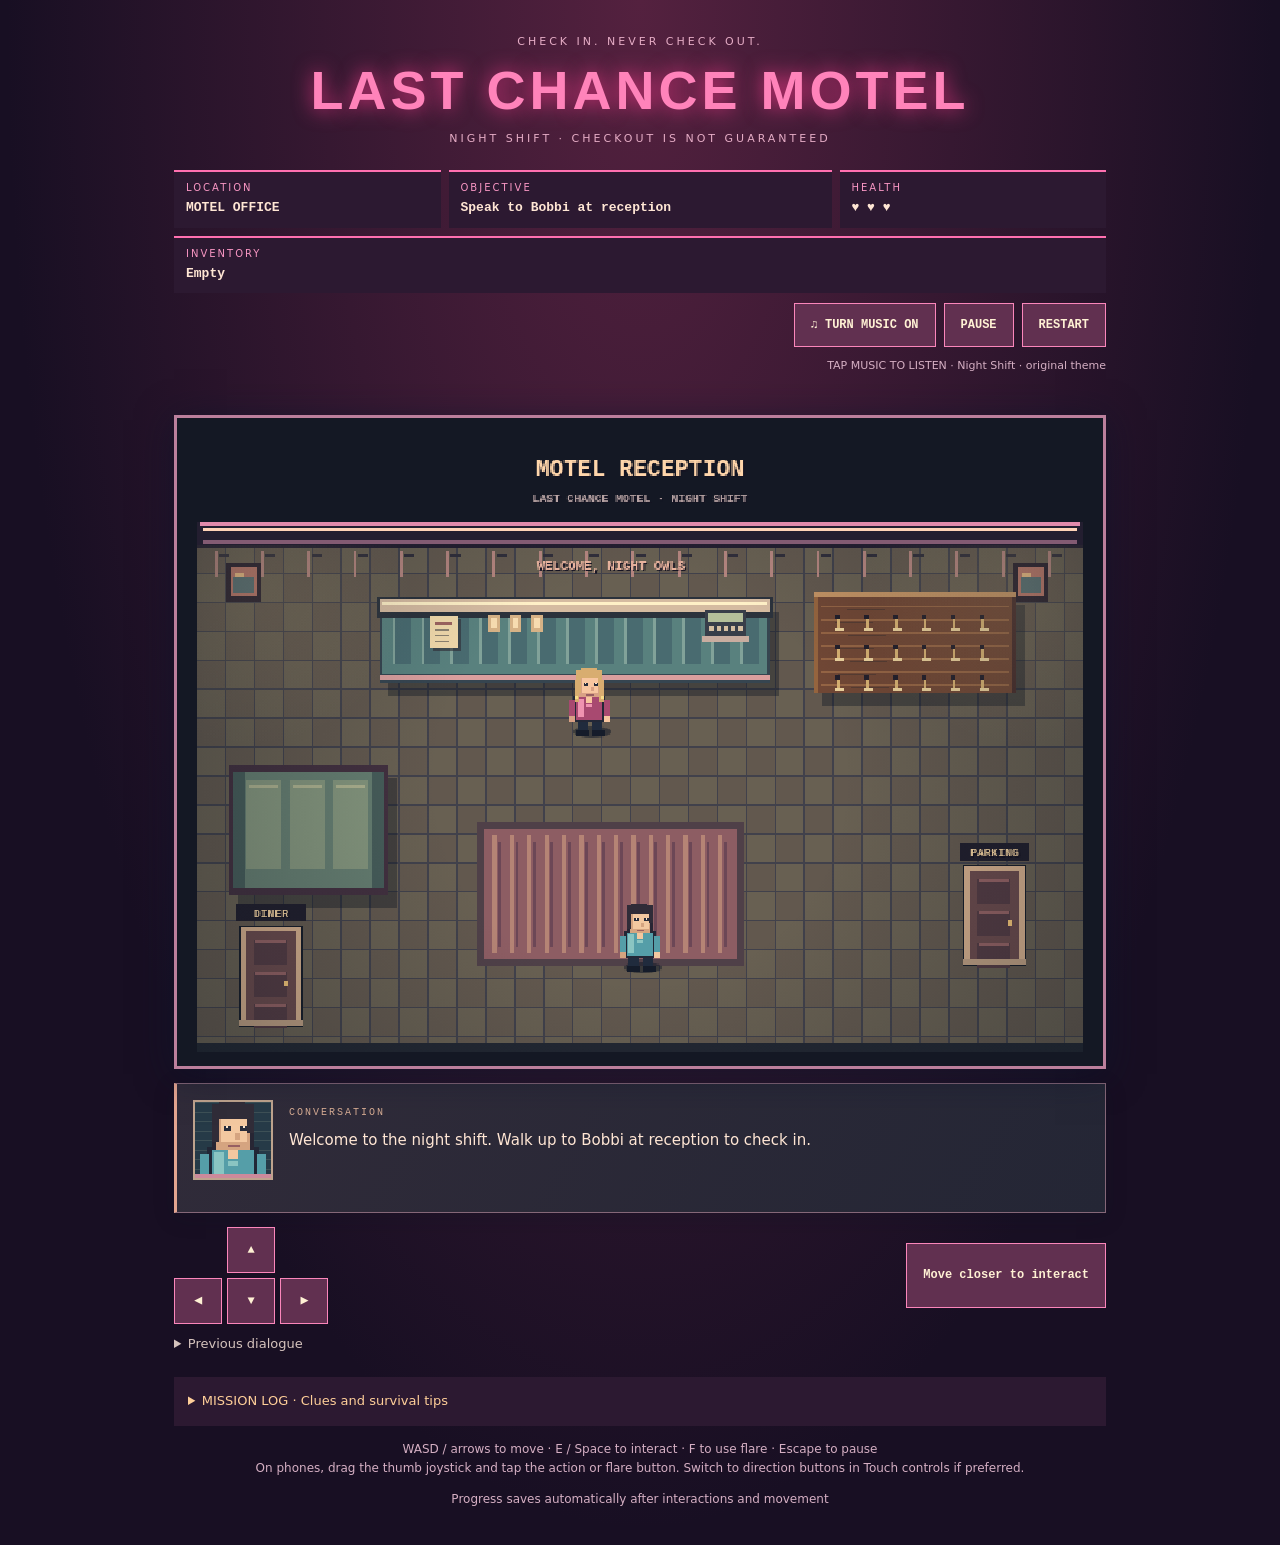
<file: index.html>
<!doctype html>
<html lang="en"><head><meta charset="utf-8"><meta name="viewport" content="width=device-width,initial-scale=1"><meta name="theme-color" content="#180f23"><title>Last Chance Motel — Night Shift</title><link rel="icon" href="data:,"><link rel="stylesheet" href="source/night-shift/style.css"></head>
<body><header><p class="eyebrow">CHECK IN. NEVER CHECK OUT.</p><h1>LAST CHANCE MOTEL</h1><p>NIGHT SHIFT · CHECKOUT IS NOT GUARANTEED</p></header>
<main><section class="hud" aria-label="Game status"><div><small>LOCATION</small><strong id="location"></strong></div><div class="mission"><small>OBJECTIVE</small><strong id="mission"></strong></div><div><small>HEALTH</small><strong id="health"></strong></div><div class="inventory"><small>INVENTORY</small><strong id="inventory"></strong></div></section>
<div class="toolbar"><button id="music" aria-pressed="false">♫ TURN MUSIC ON</button><button id="flare" aria-keyshortcuts="F" hidden>FLARE · F / TAP</button><button id="pause">PAUSE</button><button id="restart">RESTART</button></div>
<p id="musicTrack" class="help" role="status"></p><p id="danger" role="status"></p><section class="screen"><canvas id="game" width="640" height="448" aria-label="Motel game. Move with WASD or arrows. Press E or Space to interact."></canvas><a id="escapeWatch" class="escape-watch" href="https://lastchancemotelmovie.com/#watch" target="_blank" rel="noopener" hidden>RENT / BUY THE MOVIE ↗</a><div id="paused" hidden>PAUSED</div></section>
<section class="dialogue-card" aria-label="Conversation"><canvas id="portrait" width="64" height="64" aria-hidden="true"></canvas><div><span class="dialogue-label">CONVERSATION</span><p id="dialogue" class="dialogue" aria-live="polite">Welcome to the night shift. Walk up to Bobbi at reception to check in.</p></div></section>
<div class="controls"><div id="joystick" role="group" aria-label="Thumb joystick: drag to move"><span class="stick-knob"></span><span class="stick-label">MOVE</span></div><div class="dpad" aria-label="Movement"><button data-move="up" aria-label="Move up">▲</button><button data-move="left" aria-label="Move left">◀</button><button data-move="down" aria-label="Move down">▼</button><button data-move="right" aria-label="Move right">▶</button></div><div class="touch-actions"><button id="interact">INTERACT</button></div></div><details class="touch-settings"><summary>Touch controls</summary><label for="controlStyle">Movement style</label> <select id="controlStyle"><option value="joystick">Thumb joystick</option><option value="buttons">Direction buttons</option></select><p>Drag and hold to move. Tap the action button near a person or object. Tap FLARE when available. No keyboard needed.</p></details>
<p id="chapter" class="chapter" hidden>Diner lead discovered. Show Bobbi the voucher to finish this chapter. The diner is the next chapter.</p>
<details class="conversation-history"><summary>Previous dialogue</summary><ol id="conversationHistory"></ol></details><details class="journal"><summary>MISSION LOG · Clues and survival tips</summary><p id="journal"></p><p>Before taking the keys, use cover and hiding to break enemy sight. After taking the keys, both pursuers follow through every door: run directly to the Cadillac and use a saved flare if needed. Getting caught preserves your puzzle progress.</p></details><p class="help"><span class="desktop-help">WASD / arrows to move · E / Space to interact · F to use flare · Escape to pause<br></span>On phones, drag the thumb joystick and tap the action or flare button. Switch to direction buttons in Touch controls if preferred.</p><p id="saveStatus" class="help" role="status"></p></main>
<dialog id="songs"><h2>Betty’s jukebox</h2><p>Choose three songs in the order on the slip.</p><p id="songSequence" aria-live="polite">No songs selected</p><button data-song="rose">ROSE</button><button data-song="moon">MOON</button><button data-song="sun">SUN</button><button id="cancelSongs">CANCEL</button></dialog>
<dialog id="lock"><form id="unlock"><h2 id="lockTitle">The bedside drawer</h2><p id="lockHint">Four digits. “The drawer remembers your arrival.”</p><label for="code">Drawer code</label><input id="code" inputmode="numeric" pattern="[0-9]{4}" maxlength="4" minlength="4" required autocomplete="off"><div><button type="submit">UNLOCK</button><button type="button" id="cancelLock">CANCEL</button></div></form></dialog>
<dialog id="organ"><h2>The chapel organ</h2><p>Play the eight-note opening from the score. Sound is optional.</p><p id="organSequence" aria-live="polite"></p><button data-note="G">G</button><button data-note="C">C</button><button data-note="D">D</button><button data-note="B">B</button><button id="cancelOrgan">CANCEL</button></dialog>
<dialog id="outcome"><h2 id="outcomeTitle"></h2><p id="outcomeBody"></p><a class="movie-cta" href="https://lastchancemotelmovie.com/#watch" target="_blank" rel="noopener">RENT OR BUY THE MOVIE ↗</a><p><button id="retry">RETRY FROM CHECKPOINT</button><button id="finish">VIEW THE ESCAPE</button></p></dialog>
<dialog id="restartDialog"><h2>Start a new shift?</h2><p>This clears your saved progress for this chapter.</p><button id="confirmRestart">START OVER</button><button id="cancelRestart">KEEP PLAYING</button></dialog>
<script type="module" src="source/night-shift/main.mjs"></script></body></html>
</file>
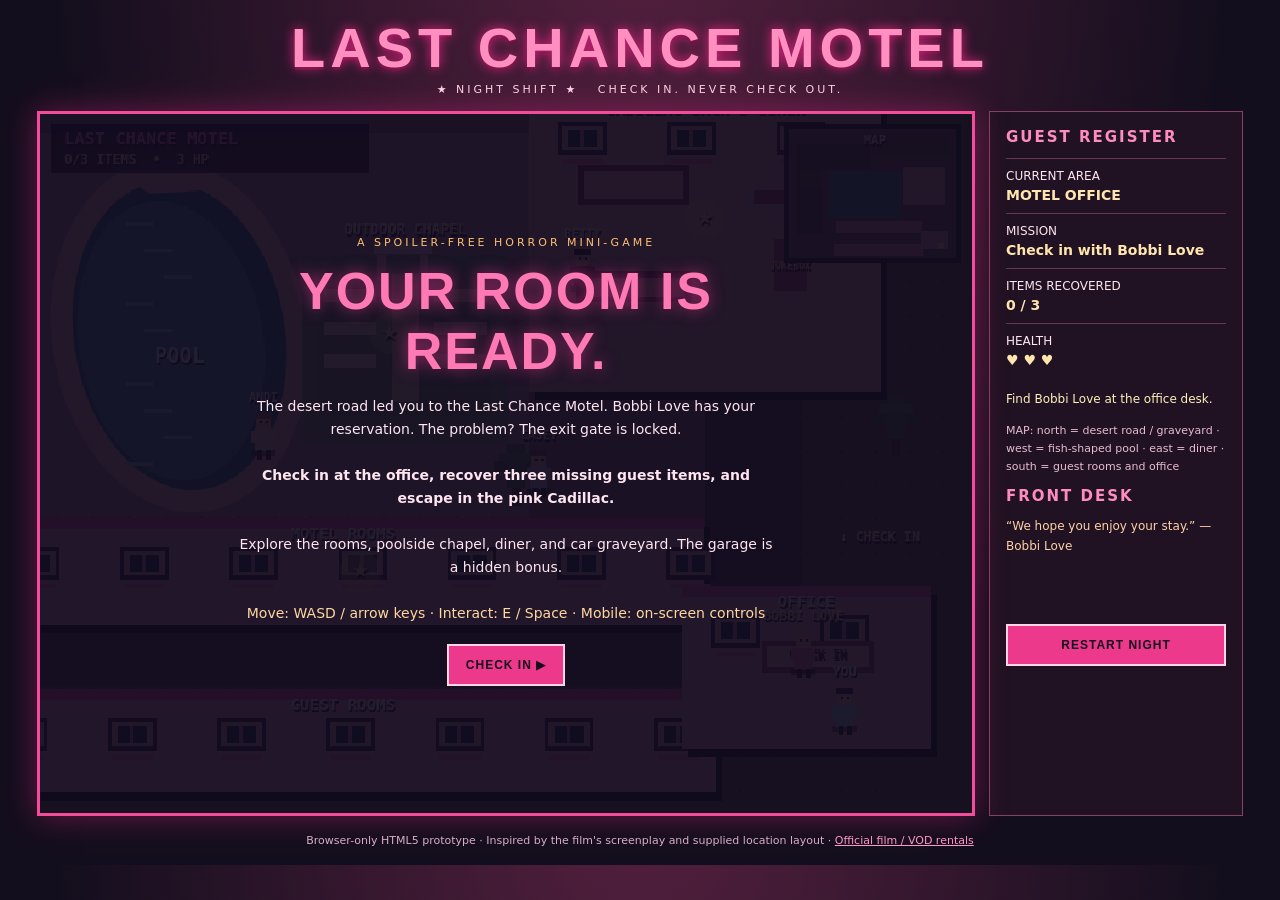
<file: source/last_chance_motel_v2.html>
<!doctype html><html lang="en"><head><meta charset="utf-8"><meta name="viewport" content="width=device-width,initial-scale=1,viewport-fit=cover"><meta name="theme-color" content="#170d1e"><title>Last Chance Motel — Night Shift (Playable Prototype)</title><style>
:root{color-scheme:dark;--pink:#ff5fa8;--cream:#ffe7cf;--bg:#120d1b}*{box-sizing:border-box}body{margin:0;background:radial-gradient(ellipse at 50% -10%,#55203f,#130e1d 65%);color:#ffe5ef;font-family:system-ui,Segoe UI,sans-serif}header{padding:15px 12px 12px;text-align:center}h1{font-family:Impact,'Arial Black',sans-serif;font-size:clamp(30px,5vw,56px);letter-spacing:5px;font-weight:900;margin:0;color:#ff8fc0;text-shadow:0 0 12px #e52481,0 3px #551037}header p{font-size:11px;letter-spacing:3px;color:#ffd4e5;margin:3px 0}.layout{display:grid;grid-template-columns:minmax(0,1fr) 254px;gap:14px;max-width:1230px;margin:0 auto;padding:0 12px}.screen{position:relative;min-width:0;border:3px solid #f34c9b;box-shadow:0 0 30px #e5258166;background:#140c1d}.screen canvas{display:block;width:100%;aspect-ratio:4/3;image-rendering:pixelated;touch-action:none}.overlay{position:absolute;inset:0;display:grid;place-items:center;background:#110a1eea;padding:22px;text-align:center;overflow:auto}.overlay[hidden]{display:none}.panel{max-width:540px}.panel .eyebrow{color:#ffbf72;letter-spacing:3px;font-size:11px}.panel h2{font-family:Impact,'Arial Black',sans-serif;font-size:clamp(30px,5vw,52px);letter-spacing:2px;color:#ff79b5;text-shadow:0 0 15px #a52a6b;margin:12px 0}.panel p{line-height:1.65;font-size:14px}.button,.panel a.button{display:inline-block;border:2px solid #ffd5e7;background:#ed398c;color:#170d1d;padding:12px 17px;font-weight:900;font-size:12px;letter-spacing:1px;text-decoration:none;cursor:pointer;margin:5px}.button:hover{background:#ffd2e4}.sidebar{background:#201222;border:1px solid #864164;padding:16px}.sidebar h2{margin:0 0 12px;font-size:15px;letter-spacing:2px;color:#ff8cbe}.stat{border-top:1px solid #683651;padding:10px 0;font-size:12px}.stat b{display:block;margin-top:4px;font-size:14px;color:#ffe6ae}.sidebar p,.sidebar li{font-size:12px;line-height:1.65}.sidebar ul{padding-left:18px}.message{min-height:95px;color:#ffd2a7}.objective{color:#fff0bc}.controls{display:none;max-width:1000px;margin:10px auto;padding:0 12px;justify-content:space-between;gap:8px;align-items:center}.dpad{display:grid;grid-template-columns:repeat(3,54px);grid-template-rows:repeat(2,48px);gap:5px}.controls button{background:#4b213f;border:2px solid #ff81b7;border-radius:8px;color:white;font-size:22px;touch-action:none}.controls button:active{background:#e84190}.controls .action{font-size:13px;font-weight:800;padding:14px;min-height:70px}.bottom{text-align:center;font-size:11px;color:#d6b2c8;padding:18px}.bottom a{color:#ff9bc8}#mapKey{font-size:11px;color:#e8bdd1}kbd{background:#5c294c;border:1px solid #bb6790;padding:2px 5px;border-radius:3px}@media(max-width:850px){.layout{grid-template-columns:1fr}.sidebar{display:grid;grid-template-columns:repeat(2,1fr);gap:0 12px}.sidebar h2,.sidebar .wide{grid-column:1/-1}.controls{display:flex}.stat{padding:7px 0}}@media(max-width:430px){.dpad{grid-template-columns:repeat(3,45px);grid-template-rows:repeat(2,44px)}.sidebar{padding:12px}.panel p{font-size:12px}.panel h2{font-size:28px}.overlay{padding:10px}.button{padding:9px 10px}}
</style></head><body><header><h1>LAST CHANCE MOTEL</h1><p>★ NIGHT SHIFT ★ &nbsp; CHECK IN. NEVER CHECK OUT.</p></header><main class="layout"><section class="screen"><canvas id="game" width="768" height="576" aria-label="Playable top-down Last Chance Motel map"></canvas><div class="overlay" id="overlay"><div class="panel"><div class="eyebrow">A SPOILER-FREE HORROR MINI-GAME</div><h2 id="modalTitle">YOUR ROOM IS READY.</h2><p id="modalBody">The desert road led you to the Last Chance Motel. Bobbi Love has your reservation. The problem? The exit gate is locked.<br><br><strong>Check in at the office, recover three missing guest items, and escape in the pink Cadillac.</strong><br><br>Explore the rooms, poolside chapel, diner, and car graveyard. The garage is a hidden bonus.<br><br><span style="color:#ffd7a0">Move: WASD / arrow keys · Interact: E / Space · Mobile: on-screen controls</span></p><button class="button" id="play">CHECK IN ▶</button></div></div></section><aside class="sidebar"><h2>GUEST REGISTER</h2><div class="stat">CURRENT AREA<b id="area">OFFICE / FRONT COURT</b></div><div class="stat">MISSION<b id="mission">Check in with Bobbi Love</b></div><div class="stat">ITEMS RECOVERED<b id="items">0 / 3</b></div><div class="stat">HEALTH<b id="health">♥ ♥ ♥</b></div><div class="wide"><p class="objective" id="hint">Follow the flashing ★ at the office desk. Press E or Space to interact.</p><p id="mapKey">MAP: north = desert road / graveyard · west = fish-shaped pool · east = diner · south = guest rooms and office</p></div><div class="wide"><h2>FRONT DESK</h2><p class="message" id="message" aria-live="polite">“We hope you enjoy your stay.” — Bobbi Love</p></div><div class="wide"><button class="button" id="restart" style="width:100%;margin:0">RESTART NIGHT</button></div></aside></main><div class="controls"><div class="dpad"><span></span><button data-move="up" aria-label="Move up">▲</button><span></span><button data-move="left" aria-label="Move left">◀</button><button data-move="down" aria-label="Move down">▼</button><button data-move="right" aria-label="Move right">▶</button></div><button class="action" id="touchAction">✦ INTERACT</button></div><footer class="bottom">Browser-only HTML5 prototype · Inspired by the film's screenplay and supplied location layout · <a href="https://lastchancemotelmovie.com/#watch" target="_blank" rel="noopener">Official film / VOD rentals</a></footer>
<script>
(()=>{'use strict';const canvas=document.getElementById('game'),g=canvas.getContext('2d');g.imageSmoothingEnabled=false;const $=id=>document.getElementById(id);const CW=768,CH=576,WW=1120,WH=840;let p,harold,checked,found,garageUnlocked,secretFound,hp,running,ended,invuln,keys={},last=0,elapsed=0,camera={x:0,y:0},toast='',toastTime=0;const rand=(a,b)=>a+Math.random()*(b-a);const clamp=(v,a,b)=>Math.max(a,Math.min(b,v));const box=(x,y,w,h,c)=>{g.fillStyle=c;g.fillRect(Math.round(x),Math.round(y),Math.round(w),Math.round(h))};const text=(s,x,y,size=12,color='#fff',align='center')=>{g.font=`bold ${size}px monospace`;g.textAlign=align;g.fillStyle='#180c21';g.fillText(s,x+1,y+2);g.fillStyle=color;g.fillText(s,x,y)};const zones=[{name:'CAR GRAVEYARD',x:60,y:100,w:485,h:160},{name:'CAR GRAVEYARD',x:60,y:260,w:165,h:420},{name:'DESERT ROAD',x:560,y:30,w:530,h:160},{name:'DINER',x:760,y:250,w:285,h:240},{name:'POOL / OUTDOOR CHAPEL',x:265,y:285,w:490,h:295},{name:'GUEST ROOMS — NORTH',x:320,y:600,w:580,h:75},{name:'GUEST ROOMS — SOUTH',x:300,y:745,w:600,h:80},{name:'MOTEL OFFICE',x:885,y:660,w:180,h:115},{name:'SECRET GARAGE',x:75,y:265,w:155,h:115}];const objects=[{id:'desk',name:'Bobbi Love',x:981,y:708,type:'desk'},{id:'chapel',name:'Wedding bouquet',x:640,y:445,type:'item',msg:'A wedding bouquet. The ribbon says: TILL DEATH.'},{id:'diner',name:'Diner key',x:900,y:350,type:'item',msg:'A brass key under the counter. Someone has scratched NO REFUNDS into it.'},{id:'room',name:'Room 06 photograph',x:616,y:641,type:'item',msg:'A faded motel photograph. The people in it look strangely familiar.'},{id:'andi',name:'Andi',x:536,y:528,type:'npc',msg:'ANDI: “The chapel is beautiful at night. A little too quiet, maybe.”'},{id:'casey',name:'Casey',x:763,y:559,type:'npc',msg:'CASEY: “Something is wrong here. Find the keys and keep moving.”'},{id:'betty',name:'Betty',x:799,y:393,type:'npc',msg:'BETTY: “This place is a whole mood. A deeply unsettling mood.”'},{id:'garage',name:'Garage door',x:158,y:337,type:'garage'},{id:'stash',name:'Secret garage stash',x:104,y:294,type:'secret'},{id:'car',name:'Pink Cadillac',x:1012,y:116,type:'exit'}];const barriers=[{x:420,y:375,w:110,h:170},{x:780,y:290,w:15,h:85},{x:915,y:277,w:20,h:25},{x:780,y:425,w:120,h:17},{x:348,y:612,w:15,h:22},{x:716,y:612,w:15,h:22},{x:330,y:760,w:15,h:23},{x:745,y:760,w:15,h:23},{x:906,y:674,w:15,h:20},{x:1006,y:674,w:15,h:20}];const obstacles=[{x:808,y:304,w:72,h:21},{x:807,y:396,w:70,h:18},{x:950,y:319,w:60,h:20},{x:344,y:620,w:38,h:30},{x:435,y:620,w:38,h:30},{x:525,y:620,w:38,h:30},{x:700,y:620,w:38,h:30},{x:345,y:770,w:38,h:28},{x:440,y:770,w:38,h:28},{x:535,y:770,w:38,h:28},{x:710,y:770,w:38,h:28}];function collide(x,y){if(x<22||y<22||x>WW-22||y>WH-22)return true;return [...barriers,...obstacles].some(r=>x+10>r.x&&x-10<r.x+r.w&&y+9>r.y&&y-7<r.y+r.h)}function distance(a,b){return Math.hypot(a.x-b.x,a.y-b.y)}function say(s){toast=s;toastTime=elapsed+6;$('message').textContent=s}function status(){ $('items').textContent=found.size+' / 3';$('health').textContent='♥ '.repeat(hp)+'♡ '.repeat(3-hp);$('mission').textContent=!checked?'Check in with Bobbi Love':found.size<3?'Recover the 3 guest items':'Escape in the pink Cadillac';$('hint').textContent=!checked?'Find Bobbi Love at the office desk.':found.size<3?'Search the chapel, diner, and motel rooms for glowing ★ objects.':'Head northeast to the Cadillac on the desert road. Avoid Harold!'}function reset(){p={x:1015,y:755};harold={x:255,y:220,dir:1};checked=false;found=new Set();garageUnlocked=false;secretFound=false;hp=3;running=false;ended=false;invuln=0;elapsed=0;keys={};$('area').textContent='MOTEL OFFICE';$('message').textContent='“We hope you enjoy your stay.” — Bobbi Love';status();modal('YOUR ROOM IS READY.','The desert road led you to the Last Chance Motel. Bobbi Love has your reservation. The problem? The exit gate is locked.<br><br><strong>Check in at the office, recover three missing guest items, and escape in the pink Cadillac.</strong><br><br>Explore the rooms, poolside chapel, diner, and car graveyard. The garage is a hidden bonus.<br><br><span style="color:#ffd7a0">Move: WASD / arrow keys · Interact: E / Space · Mobile: on-screen controls</span>','CHECK IN ▶')}function modal(title,body,button){$('modalTitle').textContent=title;$('modalBody').innerHTML=body;$('play').textContent=button;$('overlay').hidden=false}function start(){if(ended){reset()}running=true;ended=false;$('overlay').hidden=true;say('Welcome to the Last Chance Motel. Find Bobbi at the front desk.')}function nearby(){return objects.filter(o=>{if(o.type==='item'&&found.has(o.id))return false;if(o.type==='secret'&&!garageUnlocked)return false;return distance(o,p)<53}).sort((a,b)=>distance(a,p)-distance(b,p))[0]}function interact(){if(!running)return;const o=nearby();if(!o){say('Nothing nearby. Walk up to a glowing ★ or a guest.');return}if(o.type==='desk'){checked=true;say('BOBBI LOVE: “Darling, your checkout is delayed. Three guest items are missing. Be a sweetheart and find them.”');status()}else if(!checked){say('Check in at the office before wandering the property.')}else if(o.type==='item'){found.add(o.id);say(o.msg);if(found.size===3)say('All three items found! The pink Cadillac waits by the desert road.');status()}else if(o.type==='npc')say(o.msg);else if(o.type==='garage'){garageUnlocked=true;say('A loose garage latch clicks open. Something glitters behind the wrecks...')}else if(o.type==='secret'){secretFound=true;say('SECRET FOUND: A dusty cassette marked “THE HONEYMOON MIX.” Bonus discovery unlocked!')}else if(o.type==='exit'){if(found.size===3)finish(true);else say('The Cadillac is here, but the gate key is missing. Find all three guest items first.')}}function finish(won){running=false;ended=true;const bonus=secretFound?' You also discovered the secret garage stash.':'';if(won){modal('YOU SURVIVED CHECKOUT.','You recovered the missing guest items and escaped the Last Chance Motel.'+bonus+'<br><br><strong>But the movie is far more dangerous than the game.</strong><br><br><a class="button" href="https://lastchancemotelmovie.com/#watch" target="_blank" rel="noopener">RENT OR BUY THE MOVIE ↗</a><br><small>Available platforms and links are listed on the official film site.</small>','PLAY AGAIN');$('mission').textContent='ESCAPED'}else{modal('NO VACANCY. EVER.','Harold caught you before checkout. Your room will be held indefinitely.<br><br><strong>Think you can survive the real Last Chance Motel?</strong><br><br><a class="button" href="https://lastchancemotelmovie.com/#watch" target="_blank" rel="noopener">WATCH THE MOVIE ↗</a>','TRY AGAIN');$('mission').textContent='CAUGHT'}}
function building(x,y,w,h,wall,roof,labelText){box(x+5,y+7,w,h,'#100c18');box(x,y,w,h,wall);box(x,y,w,9,roof);box(x,y+12,w-7,4,'#f18eb8');for(let i=x+24;i<x+w-20;i+=90){box(i,y+24,40,27,'#341b33');box(i+3,y+27,34,20,'#e9a6ac');box(i+8,y+30,24,14,'#1c3447');box(i+18,y+30,3,14,'#c47997');box(i+3,y+54,34,4,'#ff6ca7')}text(labelText,x+w/2,y+17,13,'#fff1e6')}
function person(x,y,c,hair='#342136',scale=1){const s=scale;box(x-10*s,y+13*s,20*s,5*s,'#130e1d88');box(x-7*s,y-5*s,14*s,19*s,c);box(x-6*s,y-17*s,12*s,13*s,'#edb898');box(x-7*s,y-18*s,14*s,5*s,hair);box(x-5*s,y+13*s,4*s,8*s,'#241928');box(x+2*s,y+13*s,4*s,8*s,'#241928');box(x-10*s,y-3*s,3*s,10*s,c);box(x+7*s,y-3*s,3*s,10*s,c);box(x-3*s,y-11*s,2*s,2*s,'#271d24');box(x+2*s,y-11*s,2*s,2*s,'#271d24')}
function vehicle(x,y,c,vertical=false){g.save();g.translate(x,y);if(vertical)g.rotate(Math.PI/2);box(-35,-16,70,32,'#140e1b');box(-30,-17,60,34,c);box(-18,-14,30,28,'#3a4d60');box(-12,-10,20,20,'#79a2b5');box(-30,-17,12,5,'#fbd5af');box(-30,12,12,5,'#fbd5af');box(20,-17,10,5,'#ffde9e');box(20,12,10,5,'#ffde9e');box(-18,-21,12,5,'#17131b');box(12,-21,12,5,'#17131b');box(-18,16,12,5,'#17131b');box(12,16,12,5,'#17131b');g.restore()}
function drawWorld(){// sandy grounds / asphalt / tiled courtyard
box(0,0,WW,WH,'#66524d');for(let y=0;y<WH;y+=28)for(let x=0;x<WW;x+=28){const n=(x*13+y*17)%7;box(x+3+n,y+9,3,2,n%2?'#84685b':'#453c42')}box(530,35,560,135,'#36333b');box(185,158,775,535,'#80676a');box(245,280,510,315,'#b88a8e');for(let y=280;y<595;y+=30)for(let x=245;x<755;x+=30)box(x+2,y+2,27,27,(x+y)%3===0?'#b08b8e':'#b58f90');box(258,680,760,55,'#4d434b');box(210,180,45,510,'#484047');box(240,200,55,40,'#484047');box(300,160,650,40,'#484047');box(900,150,80,580,'#484047');box(525,130,100,38,'#484047');box(960,120,60,85,'#484047');
// junkyard, top and left
box(48,78,485,155,'#55483e');box(45,245,170,443,'#56483e');for(let i=0;i<16;i++){let x=80+(i%8)*56,y=126+Math.floor(i/8)*56;vehicle(x,y,['#695a66','#567b75','#7d5150','#9a7768'][i%4],i%3===0)}for(let i=0;i<10;i++)vehicle(105+(i%2)*65,282+Math.floor(i/2)*75,['#635e67','#736c58','#576d70'][i%3],i%2===0);text('CAR GRAVEYARD',300,107,18,'#ffb5a9');
// diner
building(755,247,290,246,'#e39caa','#f75ba5','CADILLAC JACK\'S DINER');box(795,306,92,33,'#8c2e50');box(800,311,82,23,'#f1a6ad');box(794,393,95,26,'#8c2e50');box(800,399,83,16,'#e9a6a8');box(935,323,84,19,'#d5b1b2');box(940,327,74,11,'#ae3e60');box(957,367,27,43,'#c54b79');text('JUKEBOX',970,392,8,'#ffe5a5');
// fish-shaped pool: oval body with tail on north side, darker rim
 g.fillStyle='#f3b1ba';g.beginPath();g.ellipse(467,447,105,146,-.16,0,Math.PI*2);g.fill();g.fillStyle='#256e80';g.beginPath();g.ellipse(467,447,87,128,-.16,0,Math.PI*2);g.fill();g.fillStyle='#3a95a5';g.beginPath();g.ellipse(460,451,76,116,-.16,0,Math.PI*2);g.fill();g.fillStyle='#f3b1ba';g.beginPath();g.moveTo(442,330);g.lineTo(396,295);g.lineTo(484,310);g.lineTo(500,326);g.fill();for(let i=0;i<10;i++){const yy=353+i*22;box(422+(i%3)*16,yy,23,3,'#8cd1d0')}text('POOL',467,469,17,'#d3ffff');
// outdoor chapel
box(568,380,170,155,'#779077');box(582,397,142,117,'#6e896e');box(642,396,22,105,'#e3c6af');for(let i=0;i<3;i++){box(586,408+i*27,43,11,'#f2d0c3');box(677,408+i*27,43,11,'#f2d0c3')}box(627,370,48,9,'#ffd0e3');box(630,380,7,22,'#f4c3cf');box(665,380,7,22,'#f4c3cf');text('OUTDOOR CHAPEL',653,363,12,'#ffe9d1');
// north rooms, south rooms, office
building(304,597,595,88,'#e9a0b1','#f056a0','MOTEL ROOMS');building(294,738,615,85,'#e6a4b3','#f056a0','GUEST ROOMS');building(881,653,205,134,'#e3a2b4','#f05da5','OFFICE');box(947,698,92,27,'#9a4166');box(951,702,84,18,'#eeb3a6');text('CHECK IN',993,713,10,'#3e1736');
// road and escape car
text('DESERT ROAD',799,85,19,'#f5d1b5');text('ENTRANCE',800,109,12,'#f6b2c5');vehicle(1011,116,'#f34d9c');text('CADILLAC',1011,161,10,'#ffe2a0');
// garage hidden
box(65,267,150,115,'#342b32');box(74,274,135,105,'#50424a');box(80,323,122,45,garageUnlocked?'#2e252d':'#8d5361');for(let i=0;i<4;i++)box(86,330+i*9,108,3,'#bf7b86');text('GARAGE',140,291,13,'#f5b7a9');
// desert shrubs and palms
for(const [x,y] of [[275,280],[744,560],[249,570],[1057,520],[265,734],[1073,235],[552,228]]){box(x-3,y-3,7,30,'#533c3c');box(x-18,y-10,37,9,'#42604b');box(x-7,y-24,15,36,'#4b775b');box(x-14,y-17,28,7,'#548366')}
// route arrow
text('↓ CHECK IN',1044,616,11,'#fff0ae');
}
function draw(){camera.x=clamp(p.x-CW/2,0,WW-CW);camera.y=clamp(p.y-CH/2,0,WH-CH);g.save();g.translate(-Math.floor(camera.x),-Math.floor(camera.y));drawWorld();const pulse=Math.sin(elapsed*5)*3;for(const o of objects){if(o.type==='item'&&found.has(o.id))continue;if(o.type==='secret'&&!garageUnlocked)continue;if(o.type==='secret'&&secretFound)continue;if(o.type==='npc'){const style={andi:['#e3c7b2','#9d6a4d'],casey:['#d3c9d7','#6d564b'],betty:['#922c5d','#241923']}[o.id];person(o.x,o.y,...style);text(o.name.toUpperCase(),o.x,o.y-27,10,'#fff2df')}else if(o.type==='desk'){person(o.x,o.y,'#f476ae','#e3b27e');text('BOBBI LOVE',o.x,o.y-27,11,'#ffe6ae')}else if(o.type==='exit'){if(found.size===3)text('ESCAPE ★',o.x,o.y-34,13,'#ffe28d')}else if(o.type==='garage'){if(!garageUnlocked)text('?',o.x,o.y-22,18,'#ffd885')}else{g.fillStyle='#ffe08b55';g.beginPath();g.arc(o.x,o.y,17+pulse,0,Math.PI*2);g.fill();text('★',o.x,o.y+5,23,'#ffdf86')}}if(checked){person(harold.x,harold.y,'#aa363e','#3c242a',1.2);text('HAROLD',harold.x,harold.y-29,11,'#ff8b9c')}if(invuln<=0||Math.floor(elapsed*12)%2===0){person(p.x,p.y,'#9dd6e4','#30253a');text('YOU',p.x,p.y-28,11,'#f5fffd')}g.restore();
// on-screen HUD and prompt
box(9,8,262,41,'#1a1026dc');text('LAST CHANCE MOTEL',20,25,14,'#ff82bd','left');text(found.size+'/3 ITEMS  •  '+hp+' HP',20,41,11,'#ffddb5','left');const n=nearby();if(n&&running){box(165,CH-42,438,32,'#1b1026ed');text('E / SPACE  ✦  '+(n.type==='item'?'PICK UP':n.type==='npc'||n.type==='desk'?'TALK TO':n.type==='exit'?'USE':'INSPECT')+' '+n.name.toUpperCase(),384,CH-21,12,'#ffe1a0')}
// minimap
box(CW-155,8,146,115,'#140f20e9');box(CW-151,12,138,107,'#786366');for(const z of zones){let c=z.name.includes('DINER')?'#e6a2a5':z.name.includes('GRAVEYARD')?'#534844':z.name.includes('POOL')?'#3e8493':z.name.includes('ROOM')?'#e68da5':z.name.includes('OFFICE')?'#eaa2bb':'#65524d';box(CW-151+z.x/WW*138,12+z.y/WH*107,z.w/WW*138,z.h/WH*107,c)}box(CW-151+p.x/WW*138-2,12+p.y/WH*107-2,5,5,'#fff59b');text('MAP',CW-80,25,10,'#fff1db');}
function update(dt){if(!running)return;elapsed+=dt;let dx=(keys.right||keys.d||keys.ArrowRight?1:0)-(keys.left||keys.a||keys.ArrowLeft?1:0),dy=(keys.down||keys.s||keys.ArrowDown?1:0)-(keys.up||keys.w||keys.ArrowUp?1:0);if(dx||dy){const m=Math.hypot(dx,dy),speed=176*dt;dx=dx/m*speed;dy=dy/m*speed;if(!collide(p.x+dx,p.y))p.x+=dx;if(!collide(p.x,p.y+dy))p.y+=dy}const area=zones.filter(z=>p.x>=z.x&&p.x<z.x+z.w&&p.y>=z.y&&p.y<z.y+z.h).reverse()[0];$('area').textContent=area?.name||'MOTEL COURTYARD';if(checked){let target;if(distance(harold,p)<195&&p.y<630)target=p;else target={x:harold.dir>0?685:180,y:harold.y<250?220:560};let vx=target.x-harold.x,vy=target.y-harold.y,mag=Math.hypot(vx,vy)||1;const speed=(target===p?102:67)*dt;const nx=harold.x+vx/mag*speed,ny=harold.y+vy/mag*speed;if(!collide(nx,harold.y))harold.x=nx;if(!collide(harold.x,ny))harold.y=ny;if(target!==p&&Math.abs(harold.x-target.x)<20)harold.dir*=-1;if(invuln>0)invuln-=dt;if(distance(p,harold)<28&&invuln<=0){hp--;invuln=2.3;say('HAROLD: “Checkout time!” Run!');status();if(hp<=0)finish(false)}}}
function frame(t){const dt=Math.min(.05,(t-last)/1000||0);last=t;update(dt);draw();requestAnimationFrame(frame)}document.addEventListener('keydown',e=>{let k=e.key.length===1?e.key.toLowerCase():e.key;if(['ArrowUp','ArrowDown','ArrowLeft','ArrowRight',' ','e','w','a','s','d'].includes(k))e.preventDefault();keys[k]=true;if((k==='e'||k===' ')&&!e.repeat)interact();if(k==='Enter'&&!$('overlay').hidden)start()});document.addEventListener('keyup',e=>{keys[e.key.length===1?e.key.toLowerCase():e.key]=false});window.addEventListener('blur',()=>keys={});document.querySelectorAll('[data-move]').forEach(b=>{let k=b.dataset.move;b.addEventListener('pointerdown',e=>{e.preventDefault();keys[k]=true;b.setPointerCapture(e.pointerId)});for(const ev of ['pointerup','pointercancel','lostpointercapture'])b.addEventListener(ev,()=>keys[k]=false)});$('touchAction').addEventListener('click',interact);$('play').addEventListener('click',start);$('restart').addEventListener('click',reset);reset();requestAnimationFrame(frame)})();
</script></body></html>
</file>
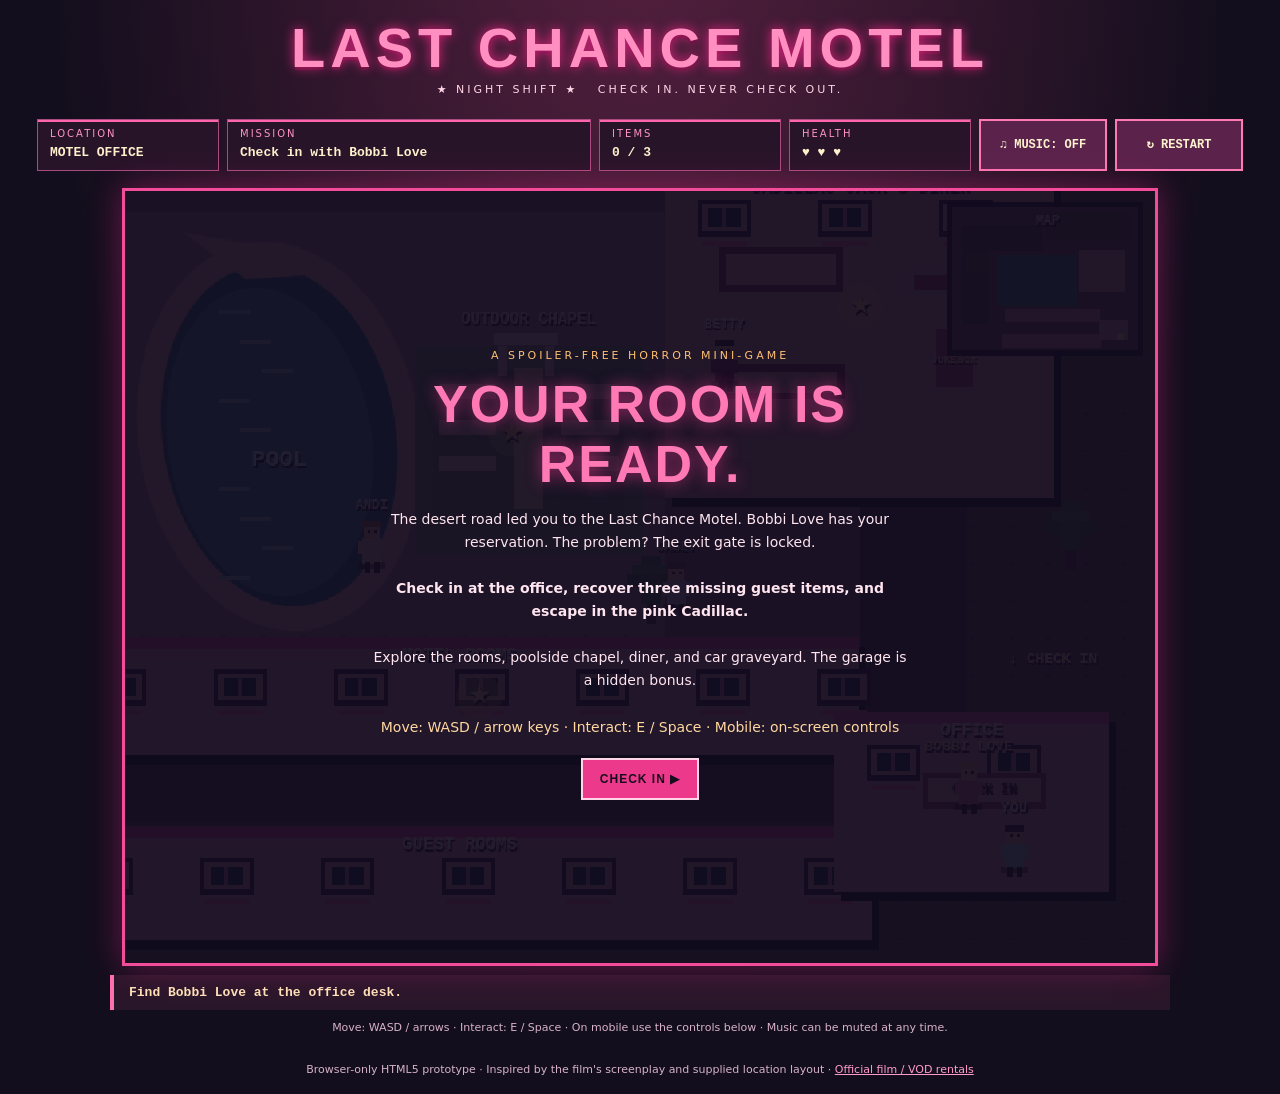
<file: source/last_chance_motel_v3.html>
<!doctype html><html lang="en"><head><meta charset="utf-8"><meta name="viewport" content="width=device-width,initial-scale=1,viewport-fit=cover"><meta name="theme-color" content="#170d1e"><title>Last Chance Motel — Night Shift (Playable Prototype)</title><style>
:root{color-scheme:dark;--pink:#ff5fa8;--cream:#ffe7cf;--bg:#120d1b}*{box-sizing:border-box}body{margin:0;background:radial-gradient(ellipse at 50% -10%,#55203f,#130e1d 65%);color:#ffe5ef;font-family:system-ui,Segoe UI,sans-serif}header{padding:15px 12px 12px;text-align:center}h1{font-family:Impact,'Arial Black',sans-serif;font-size:clamp(30px,5vw,56px);letter-spacing:5px;font-weight:900;margin:0;color:#ff8fc0;text-shadow:0 0 12px #e52481,0 3px #551037}header p{font-size:11px;letter-spacing:3px;color:#ffd4e5;margin:3px 0}.layout{display:grid;grid-template-columns:minmax(0,1fr) 254px;gap:14px;max-width:1230px;margin:0 auto;padding:0 12px}.screen{position:relative;min-width:0;border:3px solid #f34c9b;box-shadow:0 0 30px #e5258166;background:#140c1d}.screen canvas{display:block;width:100%;aspect-ratio:4/3;image-rendering:pixelated;touch-action:none}.overlay{position:absolute;inset:0;display:grid;place-items:center;background:#110a1eea;padding:22px;text-align:center;overflow:auto}.overlay[hidden]{display:none}.panel{max-width:540px}.panel .eyebrow{color:#ffbf72;letter-spacing:3px;font-size:11px}.panel h2{font-family:Impact,'Arial Black',sans-serif;font-size:clamp(30px,5vw,52px);letter-spacing:2px;color:#ff79b5;text-shadow:0 0 15px #a52a6b;margin:12px 0}.panel p{line-height:1.65;font-size:14px}.button,.panel a.button{display:inline-block;border:2px solid #ffd5e7;background:#ed398c;color:#170d1d;padding:12px 17px;font-weight:900;font-size:12px;letter-spacing:1px;text-decoration:none;cursor:pointer;margin:5px}.button:hover{background:#ffd2e4}.sidebar{background:#201222;border:1px solid #864164;padding:16px}.sidebar h2{margin:0 0 12px;font-size:15px;letter-spacing:2px;color:#ff8cbe}.stat{border-top:1px solid #683651;padding:10px 0;font-size:12px}.stat b{display:block;margin-top:4px;font-size:14px;color:#ffe6ae}.sidebar p,.sidebar li{font-size:12px;line-height:1.65}.sidebar ul{padding-left:18px}.message{min-height:95px;color:#ffd2a7}.objective{color:#fff0bc}.controls{display:none;max-width:1000px;margin:10px auto;padding:0 12px;justify-content:space-between;gap:8px;align-items:center}.dpad{display:grid;grid-template-columns:repeat(3,54px);grid-template-rows:repeat(2,48px);gap:5px}.controls button{background:#4b213f;border:2px solid #ff81b7;border-radius:8px;color:white;font-size:22px;touch-action:none}.controls button:active{background:#e84190}.controls .action{font-size:13px;font-weight:800;padding:14px;min-height:70px}.bottom{text-align:center;font-size:11px;color:#d6b2c8;padding:18px}.bottom a{color:#ff9bc8}#mapKey{font-size:11px;color:#e8bdd1}kbd{background:#5c294c;border:1px solid #bb6790;padding:2px 5px;border-radius:3px}@media(max-width:850px){.layout{grid-template-columns:1fr}.sidebar{display:grid;grid-template-columns:repeat(2,1fr);gap:0 12px}.sidebar h2,.sidebar .wide{grid-column:1/-1}.controls{display:flex}.stat{padding:7px 0}}@media(max-width:430px){.dpad{grid-template-columns:repeat(3,45px);grid-template-rows:repeat(2,44px)}.sidebar{padding:12px}.panel p{font-size:12px}.panel h2{font-size:28px}.overlay{padding:10px}.button{padding:9px 10px}}
.topstatus{max-width:1230px;margin:0 auto 9px;padding:8px 12px;display:flex;gap:8px;align-items:stretch;flex-wrap:wrap}.statuscell{flex:1 1 110px;min-width:0;background:#281429;border:1px solid #a94b7e;padding:8px 12px;box-shadow:inset 0 2px #ff65ac}.statuscell small{display:block;font-size:10px;letter-spacing:2px;color:#ff94c5}.statuscell strong{display:block;font:700 13px/1.35 monospace;color:#fff0cb;overflow-wrap:anywhere;margin-top:5px}.missioncell{flex:2 1 220px}.musicbtn{cursor:pointer;background:#5b234c;border:2px solid #ff79b2;color:#fff3cf;font:bold 12px monospace;padding:9px 13px;min-width:128px}.musicbtn:hover{background:#923465}.layout{display:block;max-width:1060px}.screen{width:100%}.gamehint{max-width:1060px;margin:9px auto 0;padding:10px 15px;background:#2a162a;border-left:4px solid #ff70b1;color:#ffe2b8;font:700 13px monospace}.gameinstructions{text-align:center;font-size:11px;color:#d8b2c8;padding:0 12px}@media(max-width:650px){.statuscell{flex:1 1 38%;padding:7px}.missioncell{flex:2 1 60%}.musicbtn{flex:1 1 100%}.statuscell strong{font-size:11px}}</style></head><body><header><h1>LAST CHANCE MOTEL</h1><p>★ NIGHT SHIFT ★ &nbsp; CHECK IN. NEVER CHECK OUT.</p></header><div class="topstatus" role="status" aria-label="Game status"><div class="statuscell"><small>LOCATION</small><strong id="area">MOTEL OFFICE</strong></div><div class="statuscell missioncell"><small>MISSION</small><strong id="mission">Check in with Bobbi Love</strong></div><div class="statuscell"><small>ITEMS</small><strong id="items">0 / 3</strong></div><div class="statuscell"><small>HEALTH</small><strong id="health">♥ ♥ ♥</strong></div><button id="musicToggle" class="musicbtn" aria-pressed="false" title="Toggle 8-bit music">♫ MUSIC: OFF</button><button id="restart" class="musicbtn" type="button" title="Restart the game">↻ RESTART</button></div><main class="layout"><section class="screen"><canvas id="game" width="768" height="576" aria-label="Playable top-down Last Chance Motel map"></canvas><div class="overlay" id="overlay"><div class="panel"><div class="eyebrow">A SPOILER-FREE HORROR MINI-GAME</div><h2 id="modalTitle">YOUR ROOM IS READY.</h2><p id="modalBody">The desert road led you to the Last Chance Motel. Bobbi Love has your reservation. The problem? The exit gate is locked.<br><br><strong>Check in at the office, recover three missing guest items, and escape in the pink Cadillac.</strong><br><br>Explore the rooms, poolside chapel, diner, and car graveyard. The garage is a hidden bonus.<br><br><span style="color:#ffd7a0">Move: WASD / arrow keys · Interact: E / Space · Mobile: on-screen controls</span></p><button class="button" id="play">CHECK IN ▶</button></div></div></section></main><div class="gamehint" id="hint">Find Bobbi Love at the office desk. Press E or Space to interact.</div><p class="gameinstructions">Move: WASD / arrows · Interact: E / Space · On mobile use the controls below · Music can be muted at any time.</p><div class="controls"><div class="dpad"><span></span><button data-move="up" aria-label="Move up">▲</button><span></span><button data-move="left" aria-label="Move left">◀</button><button data-move="down" aria-label="Move down">▼</button><button data-move="right" aria-label="Move right">▶</button></div><button class="action" id="touchAction">✦ INTERACT</button></div><footer class="bottom">Browser-only HTML5 prototype · Inspired by the film's screenplay and supplied location layout · <a href="https://lastchancemotelmovie.com/#watch" target="_blank" rel="noopener">Official film / VOD rentals</a></footer>
<script>
(()=>{'use strict';const canvas=document.getElementById('game'),g=canvas.getContext('2d');g.imageSmoothingEnabled=false;const $=id=>document.getElementById(id);const CW=768,CH=576,WW=1120,WH=840;let p,harold,checked,found,garageUnlocked,secretFound,hp,running,ended,invuln,keys={},last=0,elapsed=0,camera={x:0,y:0},toast='',toastTime=0,bubble=null;let audioCtx=null,musicOn=false,musicTimer=null,musicStep=0;const rand=(a,b)=>a+Math.random()*(b-a);const clamp=(v,a,b)=>Math.max(a,Math.min(b,v));const box=(x,y,w,h,c)=>{g.fillStyle=c;g.fillRect(Math.round(x),Math.round(y),Math.round(w),Math.round(h))};const text=(s,x,y,size=12,color='#fff',align='center')=>{g.font=`bold ${size}px monospace`;g.textAlign=align;g.fillStyle='#180c21';g.fillText(s,x+1,y+2);g.fillStyle=color;g.fillText(s,x,y)};const zones=[{name:'CAR GRAVEYARD',x:60,y:100,w:485,h:160},{name:'CAR GRAVEYARD',x:60,y:260,w:165,h:420},{name:'DESERT ROAD',x:560,y:30,w:530,h:160},{name:'DINER',x:760,y:250,w:285,h:240},{name:'POOL / OUTDOOR CHAPEL',x:265,y:285,w:490,h:295},{name:'GUEST ROOMS — NORTH',x:320,y:600,w:580,h:75},{name:'GUEST ROOMS — SOUTH',x:300,y:745,w:600,h:80},{name:'MOTEL OFFICE',x:885,y:660,w:180,h:115},{name:'SECRET GARAGE',x:75,y:265,w:155,h:115}];const objects=[{id:'desk',name:'Bobbi Love',x:981,y:708,type:'desk'},{id:'chapel',name:'Wedding bouquet',x:640,y:445,type:'item',msg:'A wedding bouquet. The ribbon says: TILL DEATH.'},{id:'diner',name:'Diner key',x:900,y:350,type:'item',msg:'A brass key under the counter. Someone has scratched NO REFUNDS into it.'},{id:'room',name:'Room 06 photograph',x:616,y:641,type:'item',msg:'A faded motel photograph. The people in it look strangely familiar.'},{id:'andi',name:'Andi',x:536,y:528,type:'npc',msg:'ANDI: “The chapel is beautiful at night. A little too quiet, maybe.”'},{id:'casey',name:'Casey',x:763,y:559,type:'npc',msg:'CASEY: “Something is wrong here. Find the keys and keep moving.”'},{id:'betty',name:'Betty',x:799,y:393,type:'npc',msg:'BETTY: “This place is a whole mood. A deeply unsettling mood.”'},{id:'garage',name:'Garage door',x:158,y:337,type:'garage'},{id:'stash',name:'Secret garage stash',x:104,y:294,type:'secret'},{id:'car',name:'Pink Cadillac',x:1012,y:116,type:'exit'}];const barriers=[{x:420,y:375,w:110,h:170},{x:780,y:290,w:15,h:85},{x:915,y:277,w:20,h:25},{x:780,y:425,w:120,h:17},{x:348,y:612,w:15,h:22},{x:716,y:612,w:15,h:22},{x:330,y:760,w:15,h:23},{x:745,y:760,w:15,h:23},{x:906,y:674,w:15,h:20},{x:1006,y:674,w:15,h:20}];const obstacles=[{x:808,y:304,w:72,h:21},{x:807,y:396,w:70,h:18},{x:950,y:319,w:60,h:20},{x:344,y:620,w:38,h:30},{x:435,y:620,w:38,h:30},{x:525,y:620,w:38,h:30},{x:700,y:620,w:38,h:30},{x:345,y:770,w:38,h:28},{x:440,y:770,w:38,h:28},{x:535,y:770,w:38,h:28},{x:710,y:770,w:38,h:28}];function collide(x,y){if(x<22||y<22||x>WW-22||y>WH-22)return true;return [...barriers,...obstacles].some(r=>x+10>r.x&&x-10<r.x+r.w&&y+9>r.y&&y-7<r.y+r.h)}function distance(a,b){return Math.hypot(a.x-b.x,a.y-b.y)}function say(s,speaker=null){toast=s;toastTime=elapsed+5.5;const who=speaker||(/^[A-Z][A-Z ]{2,20}:/.exec(s)||[])[0]?.replace(':','')||null;const obj=objects.find(o=>o.name.toUpperCase()===who||o.id.toUpperCase()===who);bubble={x:obj?.x??p.x,y:obj?.y??p.y,label:who||'YOU',message:who?s.replace(/^[A-Z][A-Z ]{2,20}:\s*/,''):s,until:elapsed+5.5};}
function wrapDialogue(message,max=32){const lines=[];let line='';for(const word of message.split(/\s+/)){if((line+' '+word).trim().length>max&&line){lines.push(line);line=word}else line=(line+' '+word).trim()}if(line)lines.push(line);return lines.slice(0,5)}
function drawBubble(){if(!bubble||elapsed>bubble.until)return;const lines=wrapDialogue(bubble.message,35);const fontSize=12;g.font='bold '+fontSize+'px monospace';const width=Math.min(355,Math.max(145,...lines.map(l=>g.measureText(l).width+28),g.measureText(bubble.label).width+32));const height=36+lines.length*17;const bx=clamp(bubble.x-width/2,camera.x+8,camera.x+CW-width-8),by=clamp(bubble.y-height-46,camera.y+8,camera.y+CH-height-55);box(bx+3,by+4,width,height,'#0b0815bb');box(bx,by,width,height,'#fff0d9');box(bx+3,by+3,width-6,height-6,'#2b1531');box(bx+6,by+6,width-12,19,'#9b2c65');text(bubble.label,bx+13,by+20,12,'#fff4cc','left');lines.forEach((line,i)=>text(line,bx+13,by+41+i*17,fontSize,'#fff0e6','left'));const tx=clamp(bubble.x,bx+15,bx+width-15);box(tx-5,by+height,10,7,'#fff0d9');}
function status(){ $('items').textContent=found.size+' / 3';$('health').textContent='♥ '.repeat(hp)+'♡ '.repeat(3-hp);$('mission').textContent=!checked?'Check in with Bobbi Love':found.size<3?'Recover the 3 guest items':'Escape in the pink Cadillac';$('hint').textContent=!checked?'Find Bobbi Love at the office desk.':found.size<3?'Search the chapel, diner, and motel rooms for glowing ★ objects.':'Head northeast to the Cadillac on the desert road. Avoid Harold!'}function reset(){p={x:1015,y:755};harold={x:255,y:220,dir:1};checked=false;found=new Set();garageUnlocked=false;secretFound=false;hp=3;running=false;ended=false;invuln=0;elapsed=0;keys={};$('area').textContent='MOTEL OFFICE';bubble=null;status();modal('YOUR ROOM IS READY.','The desert road led you to the Last Chance Motel. Bobbi Love has your reservation. The problem? The exit gate is locked.<br><br><strong>Check in at the office, recover three missing guest items, and escape in the pink Cadillac.</strong><br><br>Explore the rooms, poolside chapel, diner, and car graveyard. The garage is a hidden bonus.<br><br><span style="color:#ffd7a0">Move: WASD / arrow keys · Interact: E / Space · Mobile: on-screen controls</span>','CHECK IN ▶')}function modal(title,body,button){$('modalTitle').textContent=title;$('modalBody').innerHTML=body;$('play').textContent=button;$('overlay').hidden=false}function start(){if(ended){reset()}running=true;ended=false;$('overlay').hidden=true;say('Welcome to the Last Chance Motel. Find Bobbi at the front desk.','YOU')}function nearby(){return objects.filter(o=>{if(o.type==='item'&&found.has(o.id))return false;if(o.type==='secret'&&!garageUnlocked)return false;return distance(o,p)<53}).sort((a,b)=>distance(a,p)-distance(b,p))[0]}function interact(){if(!running)return;const o=nearby();if(!o){say('Nothing nearby. Walk up to a glowing ★ or a guest.');return}if(o.type==='desk'){checked=true;say('BOBBI LOVE: “Darling, your checkout is delayed. Three guest items are missing. Be a sweetheart and find them.”');status()}else if(!checked){say('Check in at the office before wandering the property.')}else if(o.type==='item'){found.add(o.id);say(o.msg,'YOU');if(found.size===3)say('All three items found! The pink Cadillac waits by the desert road.');status()}else if(o.type==='npc')say(o.msg);else if(o.type==='garage'){garageUnlocked=true;say('A loose garage latch clicks open. Something glitters behind the wrecks...')}else if(o.type==='secret'){secretFound=true;say('SECRET FOUND: A dusty cassette marked “THE HONEYMOON MIX.” Bonus discovery unlocked!')}else if(o.type==='exit'){if(found.size===3)finish(true);else say('The Cadillac is here, but the gate key is missing. Find all three guest items first.')}}function finish(won){running=false;ended=true;const bonus=secretFound?' You also discovered the secret garage stash.':'';if(won){modal('YOU SURVIVED CHECKOUT.','You recovered the missing guest items and escaped the Last Chance Motel.'+bonus+'<br><br><strong>But the movie is far more dangerous than the game.</strong><br><br><a class="button" href="https://lastchancemotelmovie.com/#watch" target="_blank" rel="noopener">RENT OR BUY THE MOVIE ↗</a><br><small>Available platforms and links are listed on the official film site.</small>','PLAY AGAIN');$('mission').textContent='ESCAPED'}else{modal('NO VACANCY. EVER.','Harold caught you before checkout. Your room will be held indefinitely.<br><br><strong>Think you can survive the real Last Chance Motel?</strong><br><br><a class="button" href="https://lastchancemotelmovie.com/#watch" target="_blank" rel="noopener">WATCH THE MOVIE ↗</a>','TRY AGAIN');$('mission').textContent='CAUGHT'}}
function building(x,y,w,h,wall,roof,labelText){box(x+5,y+7,w,h,'#100c18');box(x,y,w,h,wall);box(x,y,w,9,roof);box(x,y+12,w-7,4,'#f18eb8');for(let i=x+24;i<x+w-20;i+=90){box(i,y+24,40,27,'#341b33');box(i+3,y+27,34,20,'#e9a6ac');box(i+8,y+30,24,14,'#1c3447');box(i+18,y+30,3,14,'#c47997');box(i+3,y+54,34,4,'#ff6ca7')}text(labelText,x+w/2,y+17,13,'#fff1e6')}
function person(x,y,c,hair='#342136',scale=1){const s=scale;box(x-10*s,y+13*s,20*s,5*s,'#130e1d88');box(x-7*s,y-5*s,14*s,19*s,c);box(x-6*s,y-17*s,12*s,13*s,'#edb898');box(x-7*s,y-18*s,14*s,5*s,hair);box(x-5*s,y+13*s,4*s,8*s,'#241928');box(x+2*s,y+13*s,4*s,8*s,'#241928');box(x-10*s,y-3*s,3*s,10*s,c);box(x+7*s,y-3*s,3*s,10*s,c);box(x-3*s,y-11*s,2*s,2*s,'#271d24');box(x+2*s,y-11*s,2*s,2*s,'#271d24')}
function vehicle(x,y,c,vertical=false){g.save();g.translate(x,y);if(vertical)g.rotate(Math.PI/2);box(-35,-16,70,32,'#140e1b');box(-30,-17,60,34,c);box(-18,-14,30,28,'#3a4d60');box(-12,-10,20,20,'#79a2b5');box(-30,-17,12,5,'#fbd5af');box(-30,12,12,5,'#fbd5af');box(20,-17,10,5,'#ffde9e');box(20,12,10,5,'#ffde9e');box(-18,-21,12,5,'#17131b');box(12,-21,12,5,'#17131b');box(-18,16,12,5,'#17131b');box(12,16,12,5,'#17131b');g.restore()}
function drawWorld(){// sandy grounds / asphalt / tiled courtyard
box(0,0,WW,WH,'#66524d');for(let y=0;y<WH;y+=28)for(let x=0;x<WW;x+=28){const n=(x*13+y*17)%7;box(x+3+n,y+9,3,2,n%2?'#84685b':'#453c42')}box(530,35,560,135,'#36333b');box(185,158,775,535,'#80676a');box(245,280,510,315,'#b88a8e');for(let y=280;y<595;y+=30)for(let x=245;x<755;x+=30)box(x+2,y+2,27,27,(x+y)%3===0?'#b08b8e':'#b58f90');box(258,680,760,55,'#4d434b');box(210,180,45,510,'#484047');box(240,200,55,40,'#484047');box(300,160,650,40,'#484047');box(900,150,80,580,'#484047');box(525,130,100,38,'#484047');box(960,120,60,85,'#484047');
// junkyard, top and left
box(48,78,485,155,'#55483e');box(45,245,170,443,'#56483e');for(let i=0;i<16;i++){let x=80+(i%8)*56,y=126+Math.floor(i/8)*56;vehicle(x,y,['#695a66','#567b75','#7d5150','#9a7768'][i%4],i%3===0)}for(let i=0;i<10;i++)vehicle(105+(i%2)*65,282+Math.floor(i/2)*75,['#635e67','#736c58','#576d70'][i%3],i%2===0);text('CAR GRAVEYARD',300,107,18,'#ffb5a9');
// diner
building(755,247,290,246,'#e39caa','#f75ba5','CADILLAC JACK\'S DINER');box(795,306,92,33,'#8c2e50');box(800,311,82,23,'#f1a6ad');box(794,393,95,26,'#8c2e50');box(800,399,83,16,'#e9a6a8');box(935,323,84,19,'#d5b1b2');box(940,327,74,11,'#ae3e60');box(957,367,27,43,'#c54b79');text('JUKEBOX',970,392,8,'#ffe5a5');
// fish-shaped pool: oval body with tail on north side, darker rim
 g.fillStyle='#f3b1ba';g.beginPath();g.ellipse(467,447,105,146,-.16,0,Math.PI*2);g.fill();g.fillStyle='#256e80';g.beginPath();g.ellipse(467,447,87,128,-.16,0,Math.PI*2);g.fill();g.fillStyle='#3a95a5';g.beginPath();g.ellipse(460,451,76,116,-.16,0,Math.PI*2);g.fill();g.fillStyle='#f3b1ba';g.beginPath();g.moveTo(442,330);g.lineTo(396,295);g.lineTo(484,310);g.lineTo(500,326);g.fill();for(let i=0;i<10;i++){const yy=353+i*22;box(422+(i%3)*16,yy,23,3,'#8cd1d0')}text('POOL',467,469,17,'#d3ffff');
// outdoor chapel
box(568,380,170,155,'#779077');box(582,397,142,117,'#6e896e');box(642,396,22,105,'#e3c6af');for(let i=0;i<3;i++){box(586,408+i*27,43,11,'#f2d0c3');box(677,408+i*27,43,11,'#f2d0c3')}box(627,370,48,9,'#ffd0e3');box(630,380,7,22,'#f4c3cf');box(665,380,7,22,'#f4c3cf');text('OUTDOOR CHAPEL',653,363,12,'#ffe9d1');
// north rooms, south rooms, office
building(304,597,595,88,'#e9a0b1','#f056a0','MOTEL ROOMS');building(294,738,615,85,'#e6a4b3','#f056a0','GUEST ROOMS');building(881,653,205,134,'#e3a2b4','#f05da5','OFFICE');box(947,698,92,27,'#9a4166');box(951,702,84,18,'#eeb3a6');text('CHECK IN',993,713,10,'#3e1736');
// road and escape car
text('DESERT ROAD',799,85,19,'#f5d1b5');text('ENTRANCE',800,109,12,'#f6b2c5');vehicle(1011,116,'#f34d9c');text('CADILLAC',1011,161,10,'#ffe2a0');
// garage hidden
box(65,267,150,115,'#342b32');box(74,274,135,105,'#50424a');box(80,323,122,45,garageUnlocked?'#2e252d':'#8d5361');for(let i=0;i<4;i++)box(86,330+i*9,108,3,'#bf7b86');text('GARAGE',140,291,13,'#f5b7a9');
// desert shrubs and palms
for(const [x,y] of [[275,280],[744,560],[249,570],[1057,520],[265,734],[1073,235],[552,228]]){box(x-3,y-3,7,30,'#533c3c');box(x-18,y-10,37,9,'#42604b');box(x-7,y-24,15,36,'#4b775b');box(x-14,y-17,28,7,'#548366')}
// route arrow
text('↓ CHECK IN',1044,616,11,'#fff0ae');
}
function draw(){camera.x=clamp(p.x-CW/2,0,WW-CW);camera.y=clamp(p.y-CH/2,0,WH-CH);g.save();g.translate(-Math.floor(camera.x),-Math.floor(camera.y));drawWorld();const pulse=Math.sin(elapsed*5)*3;for(const o of objects){if(o.type==='item'&&found.has(o.id))continue;if(o.type==='secret'&&!garageUnlocked)continue;if(o.type==='secret'&&secretFound)continue;if(o.type==='npc'){const style={andi:['#e3c7b2','#9d6a4d'],casey:['#d3c9d7','#6d564b'],betty:['#922c5d','#241923']}[o.id];person(o.x,o.y,...style);text(o.name.toUpperCase(),o.x,o.y-27,10,'#fff2df')}else if(o.type==='desk'){person(o.x,o.y,'#f476ae','#e3b27e');text('BOBBI LOVE',o.x,o.y-27,11,'#ffe6ae')}else if(o.type==='exit'){if(found.size===3)text('ESCAPE ★',o.x,o.y-34,13,'#ffe28d')}else if(o.type==='garage'){if(!garageUnlocked)text('?',o.x,o.y-22,18,'#ffd885')}else{g.fillStyle='#ffe08b55';g.beginPath();g.arc(o.x,o.y,17+pulse,0,Math.PI*2);g.fill();text('★',o.x,o.y+5,23,'#ffdf86')}}if(checked){person(harold.x,harold.y,'#aa363e','#3c242a',1.2);text('HAROLD',harold.x,harold.y-29,11,'#ff8b9c')}if(invuln<=0||Math.floor(elapsed*12)%2===0){person(p.x,p.y,'#9dd6e4','#30253a');text('YOU',p.x,p.y-28,11,'#f5fffd')}drawBubble();g.restore();
// on-screen HUD and prompt
const n=nearby();if(n&&running){box(165,CH-42,438,32,'#1b1026ed');text('E / SPACE  ✦  '+(n.type==='item'?'PICK UP':n.type==='npc'||n.type==='desk'?'TALK TO':n.type==='exit'?'USE':'INSPECT')+' '+n.name.toUpperCase(),384,CH-21,12,'#ffe1a0')}
// minimap
box(CW-155,8,146,115,'#140f20e9');box(CW-151,12,138,107,'#786366');for(const z of zones){let c=z.name.includes('DINER')?'#e6a2a5':z.name.includes('GRAVEYARD')?'#534844':z.name.includes('POOL')?'#3e8493':z.name.includes('ROOM')?'#e68da5':z.name.includes('OFFICE')?'#eaa2bb':'#65524d';box(CW-151+z.x/WW*138,12+z.y/WH*107,z.w/WW*138,z.h/WH*107,c)}box(CW-151+p.x/WW*138-2,12+p.y/WH*107-2,5,5,'#fff59b');text('MAP',CW-80,25,10,'#fff1db');}
function update(dt){if(!running)return;elapsed+=dt;let dx=(keys.right||keys.d||keys.ArrowRight?1:0)-(keys.left||keys.a||keys.ArrowLeft?1:0),dy=(keys.down||keys.s||keys.ArrowDown?1:0)-(keys.up||keys.w||keys.ArrowUp?1:0);if(dx||dy){const m=Math.hypot(dx,dy),speed=176*dt;dx=dx/m*speed;dy=dy/m*speed;if(!collide(p.x+dx,p.y))p.x+=dx;if(!collide(p.x,p.y+dy))p.y+=dy}const area=zones.filter(z=>p.x>=z.x&&p.x<z.x+z.w&&p.y>=z.y&&p.y<z.y+z.h).reverse()[0];$('area').textContent=area?.name||'MOTEL COURTYARD';if(checked){let target;if(distance(harold,p)<195&&p.y<630)target=p;else target={x:harold.dir>0?685:180,y:harold.y<250?220:560};let vx=target.x-harold.x,vy=target.y-harold.y,mag=Math.hypot(vx,vy)||1;const speed=(target===p?102:67)*dt;const nx=harold.x+vx/mag*speed,ny=harold.y+vy/mag*speed;if(!collide(nx,harold.y))harold.x=nx;if(!collide(harold.x,ny))harold.y=ny;if(target!==p&&Math.abs(harold.x-target.x)<20)harold.dir*=-1;if(invuln>0)invuln-=dt;if(distance(p,harold)<28&&invuln<=0){hp--;invuln=2.3;say('HAROLD: “Checkout time!” Run!');status();if(hp<=0)finish(false)}}}
const notes=[220,261.63,329.63,392,329.63,261.63,196,246.94,293.66,369.99,293.66,246.94,174.61,220,261.63,329.63];const bass=[110,110,98,98,87.31,87.31,98,98];function tone(freq,duration=.16,type='square',vol=.035){if(!audioCtx||!musicOn)return;const now=audioCtx.currentTime;const osc=audioCtx.createOscillator(),gain=audioCtx.createGain();osc.type=type;osc.frequency.setValueAtTime(freq,now);gain.gain.setValueAtTime(0.0001,now);gain.gain.exponentialRampToValueAtTime(vol,now+.008);gain.gain.exponentialRampToValueAtTime(.0001,now+duration);osc.connect(gain).connect(audioCtx.destination);osc.start(now);osc.stop(now+duration+.02)}function beat(){if(!musicOn)return;const i=musicStep++;tone(notes[i%notes.length],.14,'square',.022);if(i%2===0)tone(bass[Math.floor(i/4)%bass.length],.27,'triangle',.052);if(i%8===7)tone(880,.05,'square',.009)}function toggleMusic(){if(musicOn){musicOn=false;clearInterval(musicTimer);musicTimer=null;if(audioCtx)audioCtx.suspend();}else{const Audio=window.AudioContext||window.webkitAudioContext;if(!Audio){$('musicToggle').textContent='AUDIO UNSUPPORTED';return}if(!audioCtx)audioCtx=new Audio();audioCtx.resume();musicOn=true;musicStep=0;beat();musicTimer=setInterval(beat,215)}$('musicToggle').textContent=musicOn?'♫ MUSIC: ON':'♫ MUSIC: OFF';$('musicToggle').setAttribute('aria-pressed',String(musicOn))}
function frame(t){const dt=Math.min(.05,(t-last)/1000||0);last=t;update(dt);draw();requestAnimationFrame(frame)}document.addEventListener('keydown',e=>{let k=e.key.length===1?e.key.toLowerCase():e.key;if(['ArrowUp','ArrowDown','ArrowLeft','ArrowRight',' ','e','w','a','s','d'].includes(k))e.preventDefault();keys[k]=true;if((k==='e'||k===' ')&&!e.repeat)interact();if(k==='Enter'&&!$('overlay').hidden)start()});document.addEventListener('keyup',e=>{keys[e.key.length===1?e.key.toLowerCase():e.key]=false});window.addEventListener('blur',()=>keys={});document.querySelectorAll('[data-move]').forEach(b=>{let k=b.dataset.move;b.addEventListener('pointerdown',e=>{e.preventDefault();keys[k]=true;b.setPointerCapture(e.pointerId)});for(const ev of ['pointerup','pointercancel','lostpointercapture'])b.addEventListener(ev,()=>keys[k]=false)});$('touchAction').addEventListener('click',interact);$('play').addEventListener('click',start);$('restart').addEventListener('click',reset);$('musicToggle').addEventListener('click',toggleMusic);reset();requestAnimationFrame(frame)})();
</script></body></html>
</file>
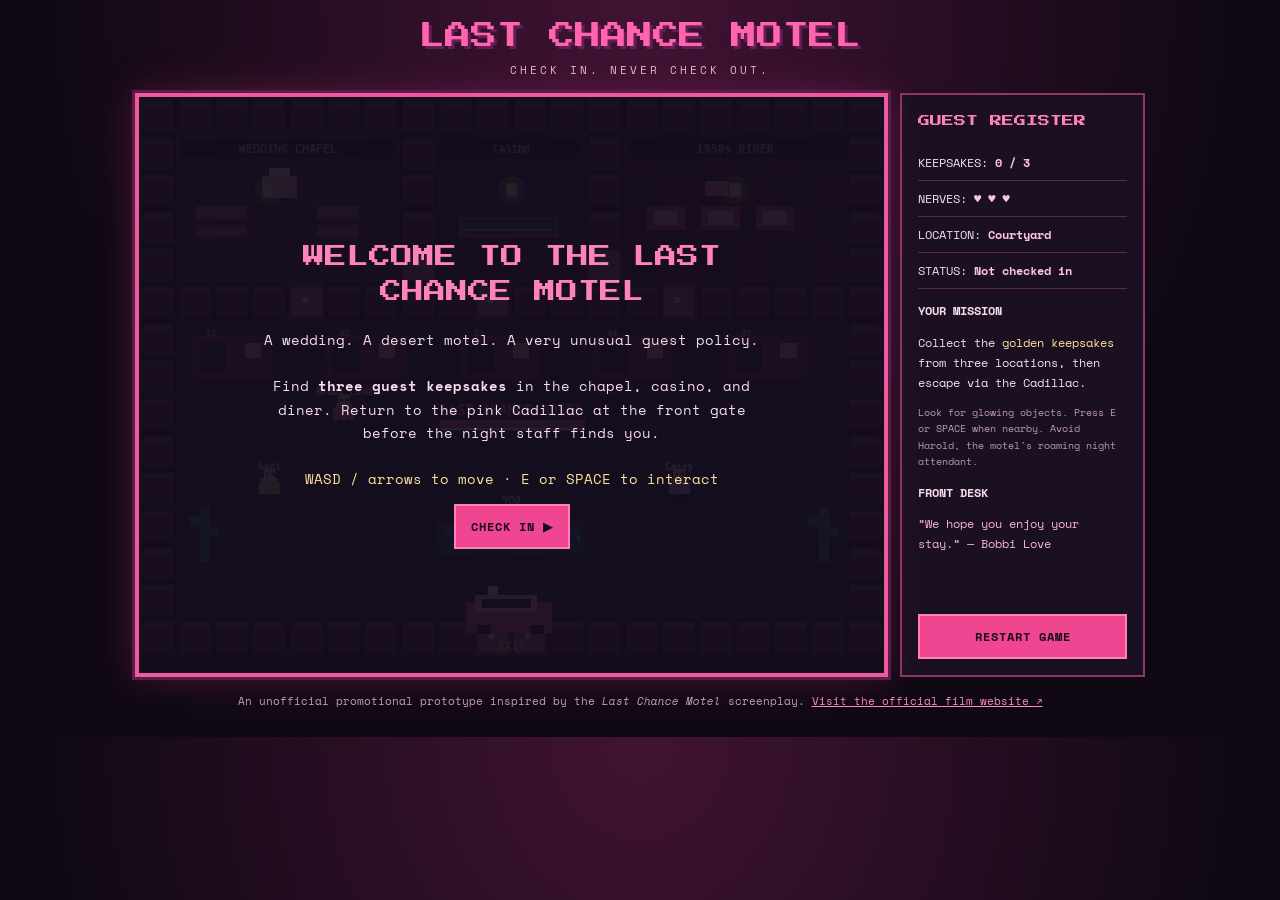
<file: source/original_prototype.html>
<!doctype html><html lang="en"><head><meta charset="utf-8"><meta name="viewport" content="width=device-width,initial-scale=1,maximum-scale=1,user-scalable=no"><title>Last Chance Motel: Check In. Never Check Out.</title><style>
@import url('https://fonts.googleapis.com/css2?family=Press+Start+2P&family=Space+Mono:wght@400;700&display=swap');
:root{color-scheme:dark}*{box-sizing:border-box}body{margin:0;background:#100914;color:#f9ddeb;font-family:'Space Mono',monospace;background-image:radial-gradient(ellipse at top,#411333 0%,#100914 65%)}header{text-align:center;padding:17px 12px 9px}h1{font:clamp(15px,2.8vw,26px) 'Press Start 2P',monospace;color:#ff64ac;text-shadow:3px 3px #651d57;line-height:1.5;margin:0}.subtitle{font-size:11px;letter-spacing:3px;color:#f5b5d5;margin:6px}.shell{width:min(96vw,1010px);margin:auto;display:grid;grid-template-columns:minmax(0,1fr) 245px;gap:12px}.gamebox{position:relative;border:4px solid #ef5a9e;box-shadow:0 0 0 3px #5c1c4a,0 0 35px #8e235c77;background:#19121e;overflow:hidden}canvas{display:block;width:100%;image-rendering:pixelated;aspect-ratio: 4 / 3}.overlay{position:absolute;inset:0;background:#120c1ce8;display:flex;align-items:center;justify-content:center;text-align:center;padding:22px}.overlay.hidden{display:none}.modal{max-width:530px}.modal h2{font:clamp(14px,2.5vw,22px) 'Press Start 2P';line-height:1.6;color:#ff83bb}.modal p{line-height:1.65;font-size:14px}.btn{border:2px solid #ff83bb;background:#f04691;color:#190d19;padding:12px 15px;font:700 12px 'Space Mono';cursor:pointer;text-transform:uppercase;letter-spacing:1px}.btn:hover,.btn:focus{background:#ffd0e5}.side{border:2px solid #8d3668;background:#1a1021;padding:16px}.side h2{color:#ff80ba;font:12px 'Press Start 2P';line-height:1.7;margin:0 0 14px}.side p,.side li{font-size:12px;line-height:1.65}.side ul{padding-left:18px}.stat{border-bottom:1px solid #5a2949;padding:9px 0;font-size:12px}.stat strong{color:#ffc3df}.small{font-size:10px!important;color:#bb9cad}.log{min-height:88px;color:#f7b5d2}.touch{display:none;justify-content:space-between;align-items:center;margin:12px auto;width:min(96vw,1010px);gap:12px}.pad{display:grid;grid-template-columns:repeat(3,53px);grid-template-rows:repeat(2,48px);gap:4px}.touch button{background:#482039;border:2px solid #f06ca8;color:#fff;font-size:20px;border-radius:5px;touch-action:none}.touch button:active{background:#f06ca8}.act{padding:20px 24px;font:700 14px 'Space Mono'!important}.footer{text-align:center;padding:16px 12px 28px;font-size:11px;color:#c6a4bb}.footer a{color:#ff8ac1}.hint{color:#ffe19d}@media(max-width:760px){.shell{grid-template-columns:1fr}.side{display:grid;grid-template-columns:1fr 1fr;gap:8px;padding:12px}.side h2{grid-column:1/-1;margin:0}.side p{margin:4px}.touch{display:flex}.pad{grid-template-columns:repeat(3,48px);grid-template-rows:repeat(2,44px)}.stat{font-size:11px}}@media(max-width:370px){.pad{grid-template-columns:repeat(3,42px)}.act{padding:14px}}
</style></head><body><header><h1>LAST CHANCE MOTEL</h1><div class="subtitle">CHECK IN. NEVER CHECK OUT.</div></header><main class="shell"><div class="gamebox"><canvas id="game" width="640" height="480" aria-label="Top down pixel horror motel exploration game"></canvas><div id="overlay" class="overlay"><div class="modal"><h2 id="overlayTitle">WELCOME TO THE LAST CHANCE MOTEL</h2><p id="overlayText">A wedding. A desert motel. A very unusual guest policy.<br><br>Find <b>three guest keepsakes</b> in the chapel, diner, and casino. Return to the pink Cadillac at the front gate before the night staff finds you.<br><br><span class="hint">WASD / arrows to move · E or SPACE to interact</span></p><button id="start" class="btn">CHECK IN ▶</button></div></div></div><aside class="side"><h2>GUEST REGISTER</h2><div class="stat">KEEPSAKES: <strong id="count">0 / 3</strong></div><div class="stat">NERVES: <strong id="hearts">♥ ♥ ♥</strong></div><div class="stat">LOCATION: <strong id="location">Courtyard</strong></div><div class="stat">STATUS: <strong id="status">Not checked in</strong></div><div><p><b>YOUR MISSION</b></p><p>Collect the <span class="hint">golden keepsakes</span> from three locations, then escape via the Cadillac.</p><p class="small">Look for glowing objects. Press E or SPACE when nearby. Avoid Harold, the motel's roaming night attendant.</p></div><div><p><b>FRONT DESK</b></p><p id="log" class="log" aria-live="polite">“We hope you enjoy your stay.” — Bobbi Love</p></div><div><button id="restart" class="btn" style="width:100%">RESTART GAME</button></div></aside></main><div class="touch"><div class="pad"><span></span><button data-key="ArrowUp" aria-label="Move up">▲</button><span></span><button data-key="ArrowLeft" aria-label="Move left">◀</button><button data-key="ArrowDown" aria-label="Move down">▼</button><button data-key="ArrowRight" aria-label="Move right">▶</button></div><button id="interact" class="act" aria-label="Interact">INTERACT ✦</button></div><div class="footer">An unofficial promotional prototype inspired by the <i>Last Chance Motel</i> screenplay. <a href="https://lastchancemotelmovie.com/#watch" target="_blank" rel="noopener">Visit the official film website ↗</a></div>
<script>
(()=>{'use strict';const c=document.getElementById('game'),ctx=c.getContext('2d');ctx.imageSmoothingEnabled=false;const $=id=>document.getElementById(id);const T=32,W=20,H=15;const map=[
'####################',
'#......#....#......#',
'#......#....#......#',
'#......#....#......#',
'#......D....D......#',
'####D####D####D#####',
'#..................#',
'#..................#',
'#..................#',
'#..................#',
'#..................#',
'#..................#',
'#..................#',
'#..................#',
'#########DD#########'];
const rooms=[{name:'WEDDING CHAPEL',x:1,y:1,w:6,h:4,color:'#512846',floor:'#47213b'},{name:'CASINO',x:8,y:1,w:4,h:4,color:'#413053',floor:'#362444'},{name:'1950s DINER',x:13,y:1,w:6,h:4,color:'#4c2634',floor:'#3c202e'}];const objects=[{x:3.5,y:2.5,type:'item',name:'Wedding ring',line:'A wedding ring, left behind in the chapel. The inscription reads: FOREVER.'},{x:10,y:2.5,type:'item',name:'Roulette chip',line:'A gold casino chip. Somebody scratched a warning into its edge.'},{x:16,y:2.5,type:'item',name:'Diner key',line:'A brass diner key. The tag says: LAST CHANCE.'},{x:5.5,y:8.5,type:'npc',name:'Bobbi Love',line:'“Darling, we always make room for one more guest.” — Bobbi Love'},{x:14.5,y:10.5,type:'npc',name:'Casey',line:'“If you find a way out, don’t wait around.” — Casey'},{x:3.5,y:10.5,type:'npc',name:'Andi',line:'“The chapel looks beautiful at night, doesn’t it?” — Andi'},{x:9.5,y:13.25,type:'exit',name:'Pink Cadillac',line:'The Cadillac is ready, but you still need all three keepsakes.'}];let player,enemy,got,hearts,running,over,keys={},last=0,invuln=0,messageUntil=0,stepTime=0,enemyStep=0,nearby=null,particles=[];function reset(){player={x:10,y:11.5,face:0};enemy={x:16.5,y:7.5,dir:-1};got=new Set();hearts=3;running=false;over=false;invuln=0;particles=[];keys={};$('count').textContent='0 / 3';$('hearts').textContent='♥ ♥ ♥';$('status').textContent='Not checked in';$('location').textContent='Courtyard';$('log').textContent='“We hope you enjoy your stay.” — Bobbi Love';show('WELCOME TO THE LAST CHANCE MOTEL','A wedding. A desert motel. A very unusual guest policy.<br><br>Find <b>three guest keepsakes</b> in the chapel, casino, and diner. Return to the pink Cadillac at the front gate before the night staff finds you.<br><br><span class="hint">WASD / arrows to move · E or SPACE to interact</span>','CHECK IN ▶');}function show(title,body,button){$('overlayTitle').textContent=title;$('overlayText').innerHTML=body;$('start').textContent=button;$('overlay').classList.remove('hidden');}function start(){if(over)reset();running=true;over=false;$('overlay').classList.add('hidden');$('status').textContent='Checked in';say('Find the golden keepsakes. Avoid Harold.');}function say(s){$('log').textContent=s;messageUntil=performance.now()+4200;}function solid(x,y){const tx=Math.floor(x),ty=Math.floor(y);if(tx<0||tx>=W||ty<0||ty>=H)return true;return map[ty][tx]==='#';}function can(x,y){const r=.24;return !solid(x-r,y-r)&&!solid(x+r,y-r)&&!solid(x-r,y+r)&&!solid(x+r,y+r);}function dist(a,b){return Math.hypot(a.x-b.x,a.y-b.y)}function interact(){if(!running)return;const candidates=objects.filter(o=>!(o.type==='item'&&got.has(o.name))).sort((a,b)=>dist(player,a)-dist(player,b));const o=candidates[0];if(!o||dist(player,o)>1.35){say('Nothing to interact with here. Look for a glowing object.');return;}if(o.type==='item'){got.add(o.name);$('count').textContent=got.size+' / 3';say(o.line);for(let i=0;i<12;i++)particles.push({x:o.x*T,y:o.y*T,vx:(Math.random()-.5)*3,vy:(Math.random()-.5)*3,t:35});if(got.size===3)say('All three keepsakes found! Head south to the pink Cadillac!');}else if(o.type==='exit'){if(got.size<3)say('The gate is locked. Collect all three keepsakes first.');else win();}else say(o.line);}function win(){running=false;over=true;$('status').textContent='ESCAPED';show('YOU CHECKED OUT. ALIVE.','You recovered all three keepsakes and made it past the night staff.<br><br><b>Think the movie is safer than the motel?</b><br>Watch <i>Last Chance Motel</i> on VOD. Visit the official website for current rental options.<br><br><a class="btn" style="display:inline-block;text-decoration:none;margin:8px 0" target="_blank" rel="noopener" href="https://lastchancemotelmovie.com/#watch">WATCH THE MOVIE ↗</a>','PLAY AGAIN');}function lose(){running=false;over=true;$('status').textContent='CHECKED OUT';show('NO VACANCY. EVER.','Harold caught you in the courtyard. The motel thanks you for your patronage.<br><br>Try another route — or discover what happens in the movie.<br><br><a class="btn" style="display:inline-block;text-decoration:none;margin:8px 0" target="_blank" rel="noopener" href="https://lastchancemotelmovie.com/#watch">RENT THE MOVIE ↗</a>','TRY AGAIN');}function box(x,y,w,h,color){ctx.fillStyle=color;ctx.fillRect(Math.round(x),Math.round(y),Math.round(w),Math.round(h));}function label(s,x,y,color='#fff',size=9){ctx.fillStyle=color;ctx.font=`bold ${size}px monospace`;ctx.textAlign='center';ctx.fillText(s,x,y);}function draw(){box(0,0,640,480,'#1b1423');for(let y=0;y<H;y++)for(let x=0;x<W;x++){const cell=map[y][x],px=x*T,py=y*T;let floor='#332439';if(y>=6)floor=(x+y)%2?'#35283d':'#302338';for(const r of rooms)if(x>=r.x&&x<r.x+r.w&&y>=r.y&&y<r.y+r.h)floor=(x+y)%2?r.floor:r.color;box(px,py,T,T,floor);box(px,py,T,1,'#ffffff08');if(cell==='#'){box(px,py,T,T,'#181321');box(px+2,py+2,T-4,T-4,'#5d294b');box(px+4,py+4,T-8,4,'#87456a');}if(cell==='D'){box(px,py,T,T,'#5d3148');box(px+3,py+3,T-6,T-6,'#bd678c');box(px+12,py+12,5,5,'#ffe2a1');}}rooms.forEach(r=>{box(r.x*T+4,r.y*T+4,r.w*T-8,16,'#120e1cae');label(r.name,(r.x+r.w/2)*T,r.y*T+16,'#ff98c9',r.w<=4?9:10)});
// Chapel furniture
box(49,94,44,11,'#a65b77');box(49,110,44,10,'#a65b77');box(153,94,35,11,'#a65b77');box(153,110,35,10,'#a65b77');box(106,68,30,19,'#f6a9c9');box(112,61,18,8,'#f8e2c6');
// Casino table and diner booths
box(275,103,86,18,'#9c497b');box(279,106,78,12,'#245d54');box(280,113,75,2,'#b9b16e');for(let i=0;i<3;i++){box(436+i*47,94,33,20,'#b94f6f');box(442+i*47,98,21,12,'#f0b1bb');}box(486,72,20,13,'#ff7eb2');
// Motel rooms and atmosphere
for(let i=0;i<5;i++){let x=42+i*115;box(x,200,76,47,'#48213e');box(x+4,204,68,39,'#743052');box(x+10,210,23,27,'#2c1d33');box(x+49,211,14,13,'#f6b2a3');label('0'+(i+1),x+20,205,'#fbc2e1',7);}box(258,277,125,10,'#e261a0');label('LAST CHANCE MOTEL',320,273,'#ff7bb8',12);box(260,284,120,2,'#f9d2e6');box(256,363,128,31,'#25424d');box(260,367,120,23,'#306270');for(let i=0;i<15;i++)box(264+i*8,369+(i%3)*4,3,3,'#77b2c0');label('POOL CLOSED',320,383,'#b6d9e0',9);
// Cactus + car
for(const x of [52,584]){box(x,352,9,47,'#2f8d72');box(x-9,361,10,8,'#2f8d72');box(x+7,369,10,8,'#2f8d72')}box(281,434,74,26,'#e75b9b');box(289,428,53,15,'#ffb4d5');box(295,431,42,8,'#34253c');box(290,453,12,8,'#171521');box(336,453,12,8,'#171521');label('EXIT',320,475,'#ffcf7e',10);
// Objects
const now=performance.now();objects.forEach(o=>{if(o.type==='item'&&got.has(o.name))return;const x=o.x*T,y=o.y*T;if(o.type==='item'){ctx.fillStyle='#ffe18c44';ctx.beginPath();ctx.arc(x,y,14+Math.sin(now/230)*2,0,Math.PI*2);ctx.fill();box(x-5,y-6,10,12,'#f9d977');box(x-3,y-4,6,8,'#fff3b6');}else if(o.type==='npc'){const colors={'Bobbi Love':'#ff75ae','Casey':'#c7a0f1','Andi':'#e8c17c'};drawPerson(x,y,colors[o.name],false);label(o.name,x,y-16,'#fce0ed',8);}else{box(x-4,y-4,8,8,'#fff1a5');}});
// Harold patrol
if(running){drawPerson(enemy.x*T,enemy.y*T,'#b85961',true);label('HAROLD',enemy.x*T,enemy.y*T-18,'#ff7c8b',8)}drawPerson(player.x*T,player.y*T,invuln>0&&Math.floor(now/100)%2?'#fff':'#9bd6e9',false);label('YOU',player.x*T,player.y*T-18,'#d9faff',8);particles.forEach(p=>box(p.x,p.y,3,3,'#ffe6a2'));if(running){let n=objects.filter(o=>!(o.type==='item'&&got.has(o.name))).sort((a,b)=>dist(player,a)-dist(player,b))[0];if(n&&dist(player,n)<1.35){box(185,397,270,22,'#100c1bdc');label('E / SPACE: '+(n.type==='item'?'TAKE ':n.type==='exit'?'USE ':'TALK TO ')+n.name.toUpperCase(),320,412,'#ffe4a8',10);}}}
function drawPerson(x,y,color,monster){x=Math.round(x);y=Math.round(y);box(x-7,y-9,14,15,color);box(x-5,y-17,10,10,monster?'#b7a1a4':'#f4c7a7');box(x-9,y-5,3,10,color);box(x+6,y-5,3,10,color);box(x-6,y+5,5,7,'#241b2c');box(x+1,y+5,5,7,'#241b2c');box(x-3,y-13,2,2,'#1b1020');box(x+2,y-13,2,2,'#1b1020');}
function update(dt){if(!running)return;const speed=3.3*dt;let dx=0,dy=0;if(keys.ArrowLeft||keys.a)dx--;if(keys.ArrowRight||keys.d)dx++;if(keys.ArrowUp||keys.w)dy--;if(keys.ArrowDown||keys.s)dy++;if(dx||dy){const mag=Math.hypot(dx,dy);dx=dx/mag*speed;dy=dy/mag*speed;if(can(player.x+dx,player.y))player.x+=dx;if(can(player.x,player.y+dy))player.y+=dy;}enemyStep+=dt;const chase=dist(player,enemy)<3.2;let tx=chase?player.x:enemy.dir<0?2:17,ty=chase?player.y:7.5;let ex=tx-enemy.x,ey=ty-enemy.y;const d=Math.hypot(ex,ey)||1;let es=(chase?1.45:1.1)*dt;let nx=enemy.x+ex/d*es,ny=enemy.y+ey/d*es;if(can(nx,enemy.y))enemy.x=nx;if(can(enemy.x,ny))enemy.y=ny;if(!chase&&Math.abs(tx-enemy.x)<.3)enemy.dir*=-1;if(invuln>0)invuln-=dt;if(dist(player,enemy)<.65&&invuln<=0){hearts--;invuln=1.9;$('hearts').textContent='♥ '.repeat(hearts)+'♡ '.repeat(3-hearts);say('Harold spotted you! Keep moving!');if(hearts<=0)lose();}particles=particles.filter(p=>p.t-->0);particles.forEach(p=>{p.x+=p.vx;p.y+=p.vy});let loc='Courtyard';for(const r of rooms)if(player.x>=r.x&&player.x<r.x+r.w&&player.y>=r.y&&player.y<r.y+r.h)loc=r.name;$('location').textContent=loc;}
function loop(t){const dt=Math.min((t-last)/1000||0,.04);last=t;update(dt);draw();requestAnimationFrame(loop)}document.addEventListener('keydown',e=>{const k=e.key.length===1?e.key.toLowerCase():e.key;if(['ArrowUp','ArrowDown','ArrowLeft','ArrowRight',' ','Space','e','w','a','s','d'].includes(k))e.preventDefault();keys[k]=true;if((k==='e'||k===' '||k==='Space')&&!e.repeat)interact();if(k==='Enter'&&!running&&!$('overlay').classList.contains('hidden'))start()});document.addEventListener('keyup',e=>{keys[e.key.length===1?e.key.toLowerCase():e.key]=false});window.addEventListener('blur',()=>keys={});document.querySelectorAll('[data-key]').forEach(b=>{const k=b.dataset.key;b.addEventListener('pointerdown',e=>{e.preventDefault();keys[k]=true;b.setPointerCapture(e.pointerId)});for(const event of ['pointerup','pointercancel','lostpointercapture'])b.addEventListener(event,()=>keys[k]=false)});$('interact').addEventListener('click',interact);$('start').addEventListener('click',start);$('restart').addEventListener('click',reset);reset();requestAnimationFrame(loop);
})();
</script></body></html>
</file>
<file: source/night-shift/style.css>
:root{color-scheme:dark;font-family:system-ui,sans-serif;color:#ffe6d4;background:#180f23}*{box-sizing:border-box}body{margin:0;background:radial-gradient(ellipse at top,#54213f,transparent 70%)}header{text-align:center;padding:24px 12px 14px}h1{font-family:Impact,'Arial Black',sans-serif;font-size:clamp(28px,6vw,54px);letter-spacing:4px;color:#ff83ba;margin:6px 0;text-shadow:0 0 20px #dd357e}header p,.eyebrow{font-size:11px;letter-spacing:3px;color:#e5acc5}main{max-width:960px;padding:0 14px 24px;margin:auto}.hud{display:flex;flex-wrap:wrap;gap:8px}.hud div{flex:1 1 150px;background:#2c1931;border-top:2px solid #ff70b0;padding:10px 12px}.hud .mission{flex-grow:2}.hud .inventory{flex-basis:100%}small{display:block;color:#f896c3;letter-spacing:2px;font-size:10px}strong{display:block;margin-top:5px;font:600 13px/1.5 monospace}.toolbar{display:flex;gap:8px;justify-content:flex-end;margin:10px 0}button{background:#613050;color:#fff1d4;border:1px solid #fb86bb;padding:12px 16px;font:bold 12px monospace;cursor:pointer;min-height:44px}button:hover{background:#8b3c69}button:focus-visible,input:focus-visible{outline:3px solid #ffdb8e;outline-offset:3px}.screen{position:relative;border:3px solid #ff70b0;box-shadow:0 0 28px #f44c8b33}canvas{display:block;width:100%;image-rendering:pixelated}#paused{position:absolute;inset:0;background:#180f23cc;display:grid;place-items:center;font:bold 28px monospace;letter-spacing:5px}#paused[hidden]{display:none}.dialogue{font:14px/1.6 monospace;background:#2c1931;border-left:3px solid #ffa3c9;padding:14px;min-height:76px}.controls{display:flex;justify-content:space-between;gap:16px;align-items:center}.dpad{display:grid;grid-template-columns:repeat(3,48px);grid-template-rows:repeat(2,46px);gap:5px}.dpad button{padding:0;touch-action:none;user-select:none}.dpad [data-move=up]{grid-column:2}.dpad [data-move=left]{grid-column:1;grid-row:2}.dpad [data-move=down]{grid-column:2;grid-row:2}.dpad [data-move=right]{grid-column:3;grid-row:2}#interact{max-width:55%;min-height:65px;line-height:1.5}.help{font-size:12px;line-height:1.6;color:#d5afc3;text-align:center}.chapter{border:1px solid #f1ca83;padding:14px;color:#ffdf9c}dialog{max-width:min(440px,90vw);background:#2c1931;color:#ffe6d4;border:2px solid #ff83ba;padding:22px}dialog::backdrop{background:#110c1be6}dialog p{line-height:1.6}input{display:block;width:100%;margin:10px 0 18px;padding:12px;font:22px monospace;letter-spacing:8px}dialog button{margin:5px 0}@media(max-width:480px){main{padding:0 8px 18px}.hud div{flex-basis:42%;padding:8px}.hud .mission{flex-basis:100%}.toolbar button{flex:1;padding:10px 6px}.dialogue{font-size:12px}.dpad{grid-template-columns:repeat(3,44px)}#interact{font-size:11px;padding:10px}}

.journal{background:#2c1931;padding:14px;margin:14px 0;font-size:13px;line-height:1.6}.journal summary{cursor:pointer;color:#ffcf99}#danger{color:#ffce96;font:bold 12px monospace;min-height:16px}#songs button{margin:4px}#songSequence{color:#ffcf99}

/* Conversation occupies its own layout space; it never covers the scene. */
.dialogue-card{display:flex;gap:16px;align-items:flex-start;margin:14px 0;padding:16px;background:linear-gradient(120deg,#302b39,#242635);border:1px solid #856778;border-left:3px solid #e4a590;box-shadow:0 5px 20px #0e142333;min-height:130px}.dialogue-card>div{min-width:0;flex:1}.dialogue-card #portrait{width:80px;height:80px;flex:0 0 80px;border:2px solid #bea38d;image-rendering:pixelated}.dialogue-label{font:10px monospace;letter-spacing:2px;color:#d5ab93}.dialogue-card .dialogue{margin:8px 0 0;padding:0;border:0;background:transparent;font:15px/1.75 system-ui,sans-serif;min-height:0;overflow-wrap:anywhere}.conversation-history{font-size:13px;color:#d5c3bd;padding:12px 0}.conversation-history summary{cursor:pointer}.conversation-history li{margin:12px 0;line-height:1.7}.screen{border-color:#bc7f9c;box-shadow:0 5px 34px #0c142a99}#game{image-rendering:pixelated}@media(max-width:480px){.dialogue-card{gap:12px;padding:12px;min-height:122px}.dialogue-card #portrait{width:56px;height:56px;flex-basis:56px}.dialogue-card .dialogue{font-size:14px;line-height:1.65}.dialogue-label{font-size:9px}}

.movie-cta{display:inline-block;padding:14px;background:#da8aab;color:#201827;font:bold 13px monospace;text-decoration:none}#outcome{max-width:min(520px,92vw)}#organ button{margin:5px}#organSequence{font:14px/1.7 monospace;color:#e9c991}#musicTrack{margin:6px 0;text-align:right;font-size:11px}button[hidden]{display:none}.toolbar{flex-wrap:wrap}

.escape-watch{position:absolute;left:50%;top:48%;transform:translate(-50%,-50%);z-index:1;padding:10px 14px;background:#292536ed;border:1px solid #eac395;color:#ffe4bb;font:bold 12px monospace;text-decoration:none;white-space:nowrap;box-shadow:0 3px 12px #11182766}.escape-watch:hover{background:#794d65}.escape-watch:focus-visible{outline:3px solid #fff1b9;outline-offset:3px}.escape-watch[hidden]{display:none}@media(max-width:480px){.escape-watch{font-size:10px;padding:8px 10px}}

#joystick{display:none}.touch-actions{display:flex;align-items:center;gap:8px}.touch-settings{display:none}.touch-actions #interact{max-width:none}
@media(pointer:coarse),(max-width:700px){
 header{padding:6px 8px}header p{display:none}h1{font-size:22px;letter-spacing:2px;margin:4px 0}main{padding:0 8px calc(150px + env(safe-area-inset-bottom));max-width:760px}
 .hud{display:grid;grid-template-columns:1fr auto;gap:4px}.hud div{padding:5px 8px;min-width:0}.hud div:first-child{grid-column:1}.hud div:nth-child(3){grid-column:2;grid-row:1}.hud .mission{grid-column:1/-1;grid-row:2}.hud .inventory{grid-column:1/-1;padding:3px 8px}.hud small{font-size:8px}.hud strong{font-size:11px;margin-top:1px;line-height:1.3}.hud .inventory small{display:none}.hud .inventory strong{font-size:10px}
 .toolbar{margin:5px 0;gap:5px;justify-content:stretch}.toolbar button{flex:1;padding:6px;min-height:40px;font-size:11px}#musicTrack{font-size:9px;margin:3px 0}#danger{font-size:10px;margin:4px 0;min-height:13px}.screen{border-width:2px}
 .dialogue-card{min-height:0;margin:7px 0;padding:10px;gap:10px}.dialogue-card #portrait{width:44px;height:44px;flex-basis:44px}.dialogue-card .dialogue{font-size:13px;line-height:1.45;margin-top:3px}.dialogue-label{font-size:8px}
 .controls{position:fixed;bottom:0;left:0;right:0;z-index:5;padding:8px max(12px,env(safe-area-inset-right)) calc(8px + env(safe-area-inset-bottom)) max(12px,env(safe-area-inset-left));height:138px;background:linear-gradient(0deg,#191724 85%,#191724eb);border-top:1px solid #95758b;gap:12px;touch-action:none;overscroll-behavior:contain}
 #joystick{display:block;position:relative;flex:0 0 112px;height:112px;border:2px solid #9c7b94;border-radius:50%;background:radial-gradient(circle,#494354,#262633);touch-action:none;user-select:none;-webkit-user-select:none;box-shadow:inset 0 0 0 16px #2b293880}
 .stick-knob{position:absolute;left:50%;top:50%;width:45px;height:45px;transform:translate(calc(-50% + var(--stick-x,0px)),calc(-50% + var(--stick-y,0px)));border-radius:50%;background:#c78da9;border:2px solid #f1cfbb;box-shadow:0 3px 9px #10121e80;pointer-events:none}.stick-label{position:absolute;bottom:7px;left:0;right:0;text-align:center;font:8px monospace;letter-spacing:2px;pointer-events:none;color:#dbc0cf}
 .dpad{display:none}html[data-movement-style=buttons] #joystick{display:none}html[data-movement-style=buttons] .dpad{display:grid;grid-template-columns:repeat(3,44px);grid-template-rows:repeat(2,46px)}
 .touch-actions{flex:1;justify-content:flex-end;gap:8px;min-width:0}.touch-actions #interact{min-width:0;flex:1;max-width:190px;min-height:68px;font-size:13px;padding:10px;line-height:1.4;touch-action:manipulation}.touch-actions #flare{min-width:64px;min-height:68px;background:#823c4c;border-color:#ffbf96;font-size:12px;padding:8px;touch-action:manipulation}
 .touch-settings{display:block;margin:12px 0;font-size:13px;line-height:1.5}.touch-settings summary{cursor:pointer;color:#e6c8ae}select{font:inherit;padding:10px;min-height:44px;background:#302536;color:#ffe6d4;border:1px solid #aa819d}dialog{z-index:10;max-height:85dvh;overflow:auto}dialog button{min-height:48px}
}
@media(pointer:coarse) and (orientation:landscape) and (max-height:540px){
 header{display:none}main{max-width:100%;padding-left:132px;padding-right:145px;padding-bottom:130px}.hud{grid-template-columns:1fr auto}.hud .inventory{display:none}.toolbar{position:fixed;top:4px;right:6px;width:130px;flex-direction:column;z-index:4}.toolbar button{min-height:36px}.screen{max-width:calc((100dvh - 108px)*1.4286);margin:auto}.controls{background:transparent;border:0;height:120px;pointer-events:none;padding:6px 10px}.controls>*{pointer-events:auto}.touch-actions{flex:0 0 122px;flex-direction:column;gap:5px}.touch-actions #interact{min-height:56px;width:122px}.touch-actions #flare{min-height:44px;width:122px}.dialogue-card{padding:6px}.help{font-size:10px}
}
@media(pointer:coarse),(max-width:700px){.controls{height:calc(138px + env(safe-area-inset-bottom))}}
@media(max-width:700px) and (max-height:700px) and (orientation:portrait){header{display:none}.hud .inventory{display:none}}
@media(pointer:coarse) and (orientation:landscape) and (max-height:540px){.screen{max-width:calc((100dvh - 150px)*1.4286)}.controls{height:calc(120px + env(safe-area-inset-bottom))}}

@media(pointer:coarse),(max-width:700px){.desktop-help{display:none}}
</file>
